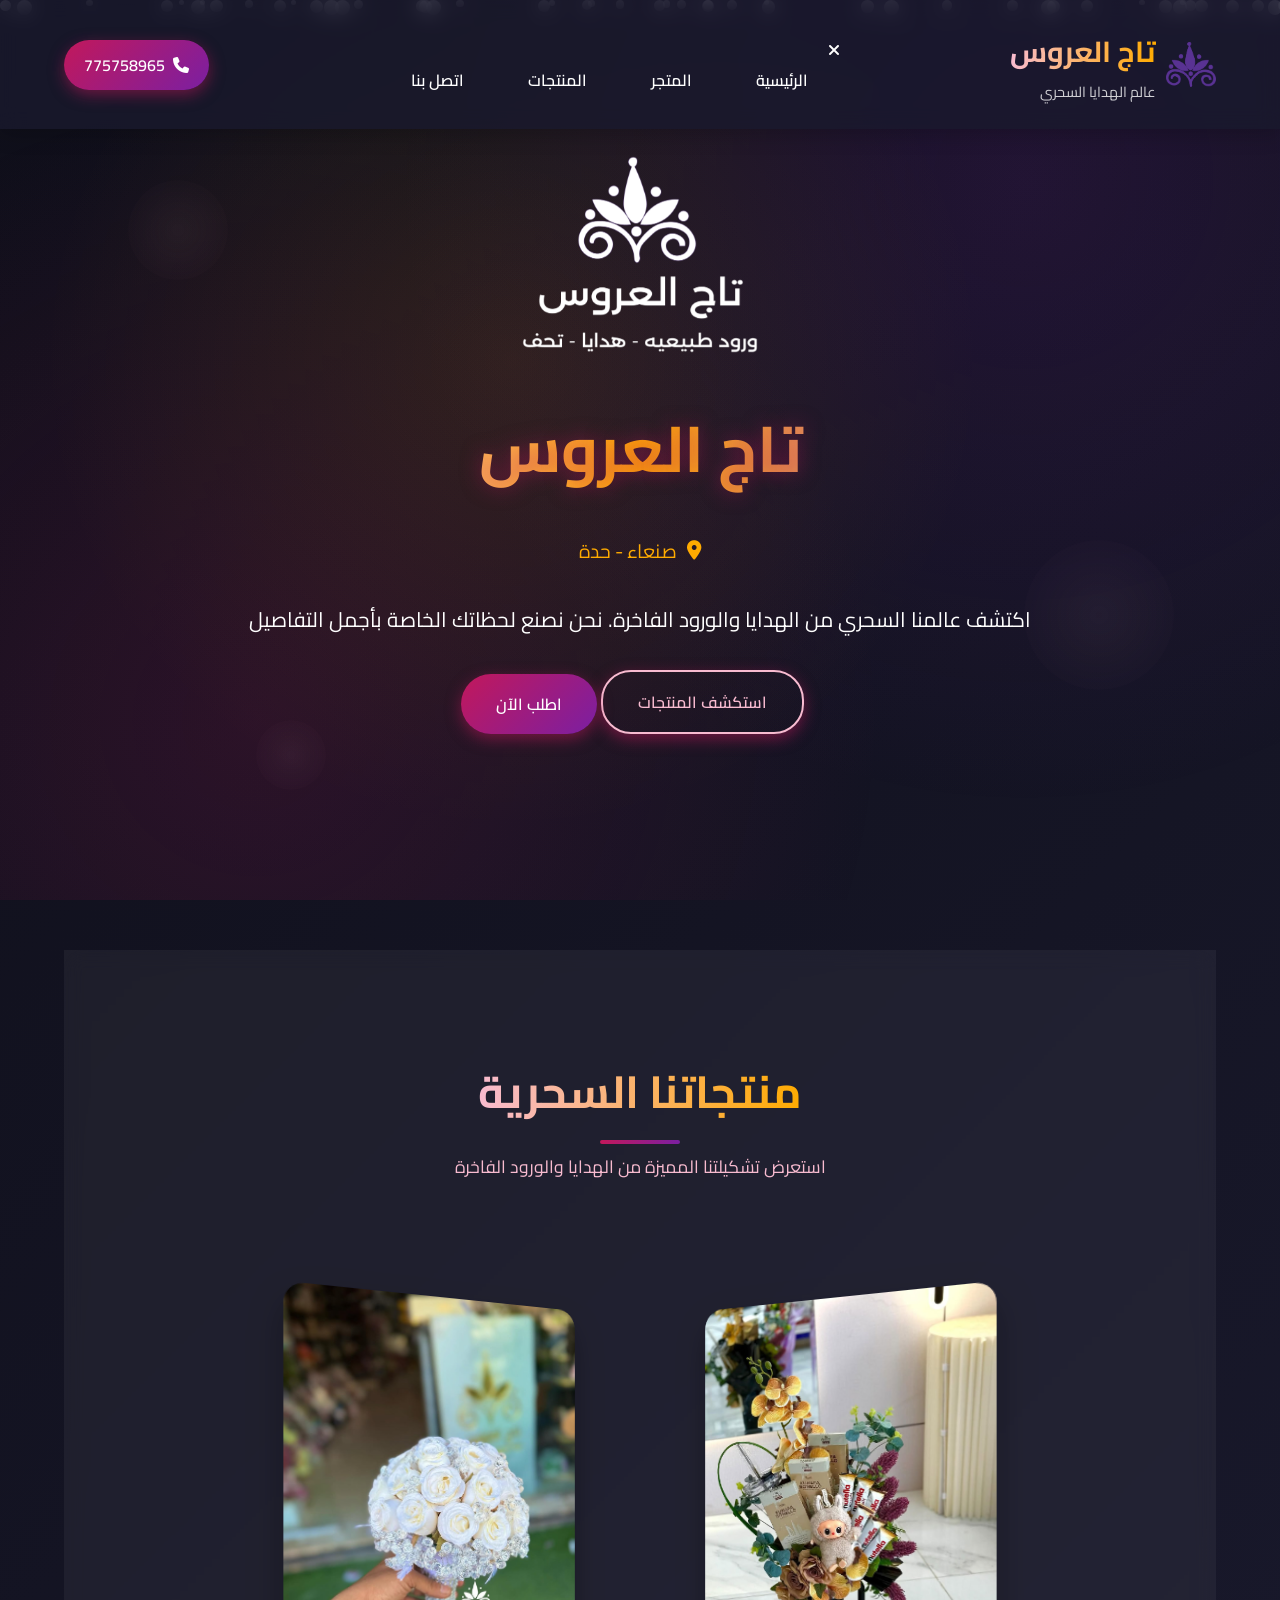
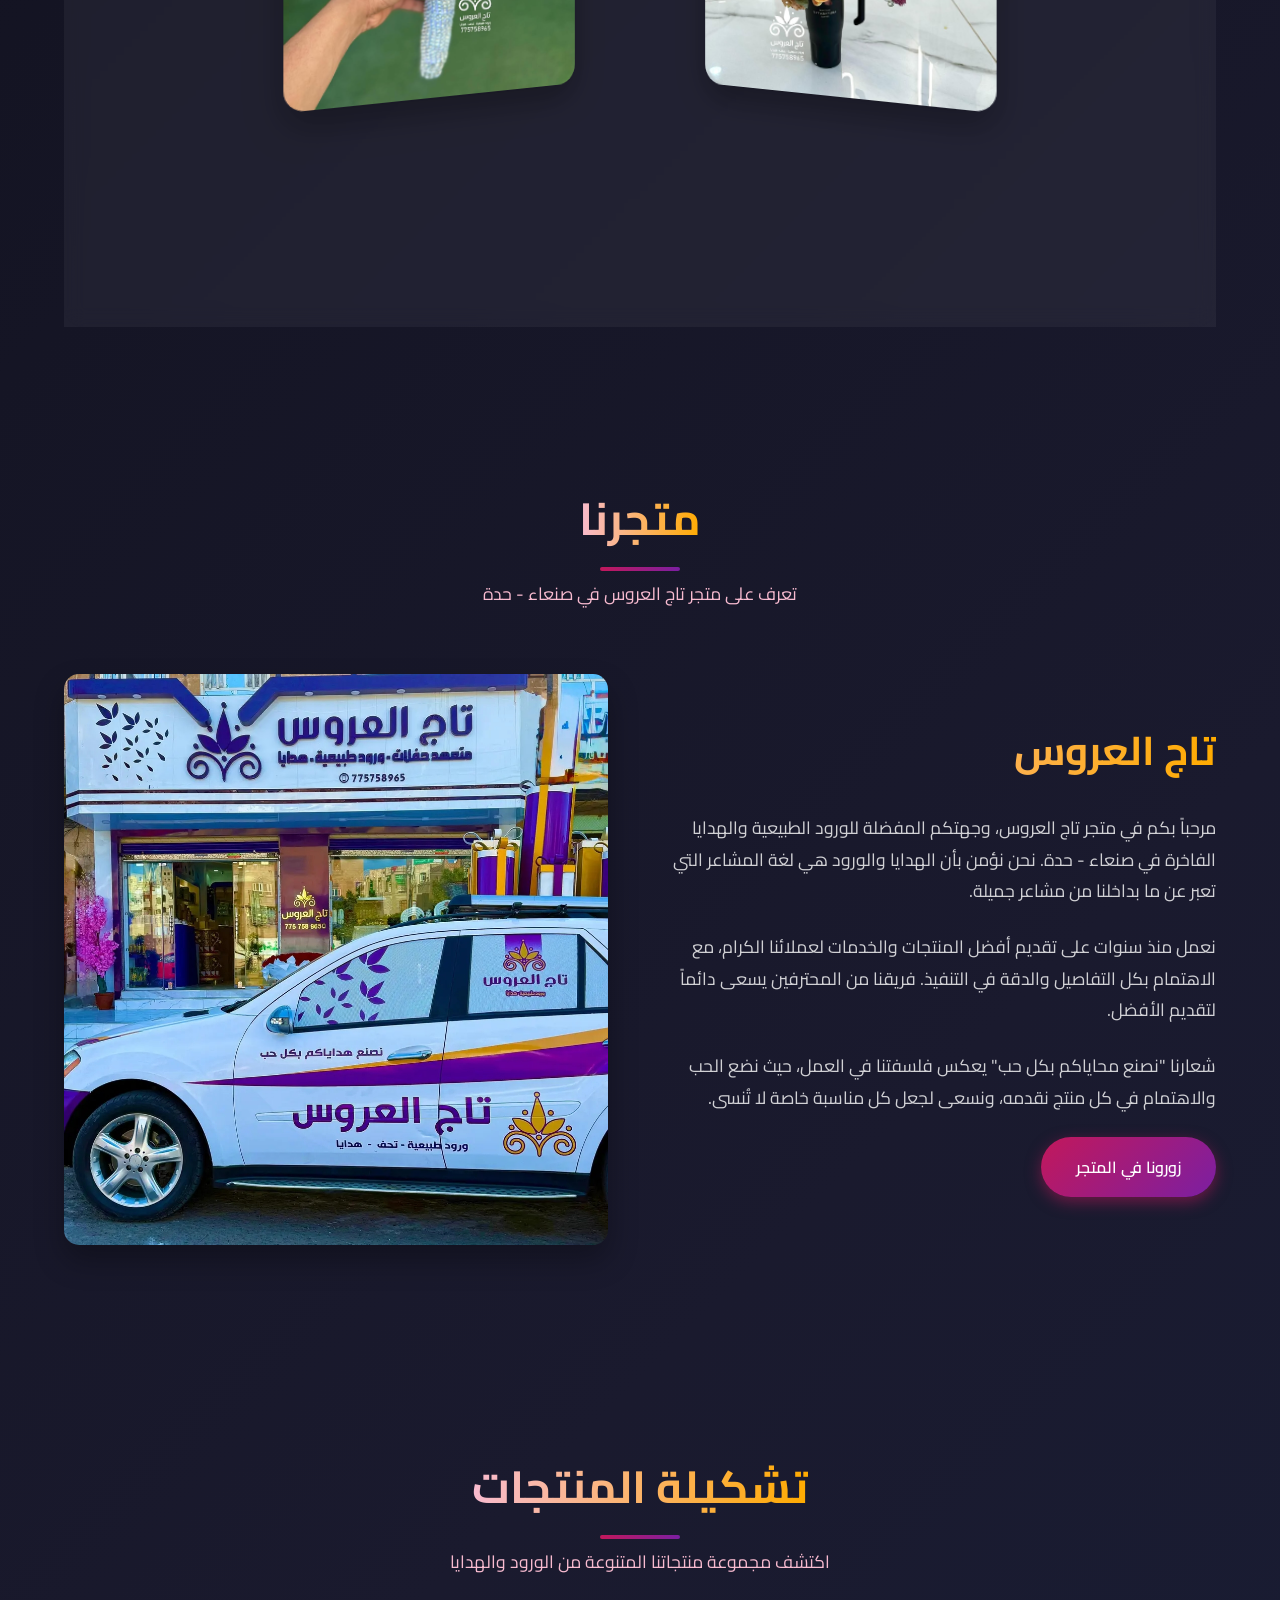
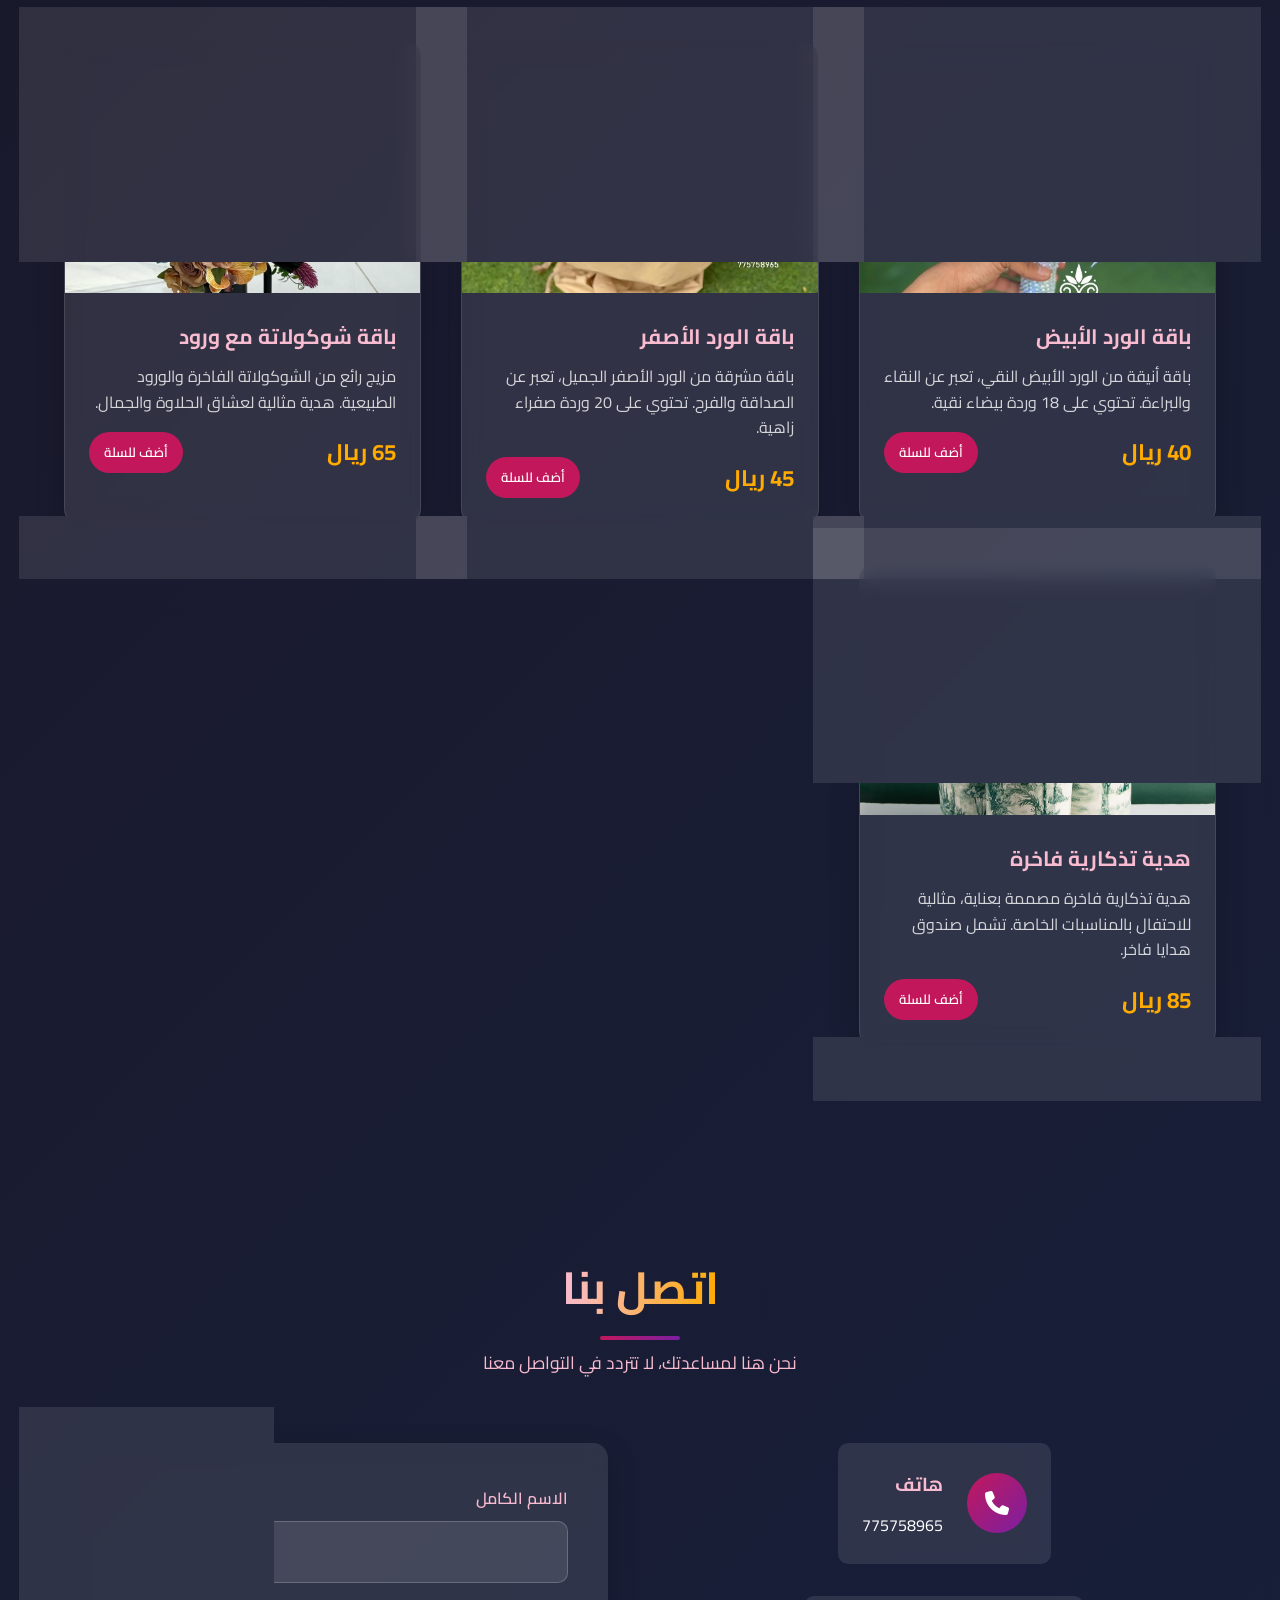
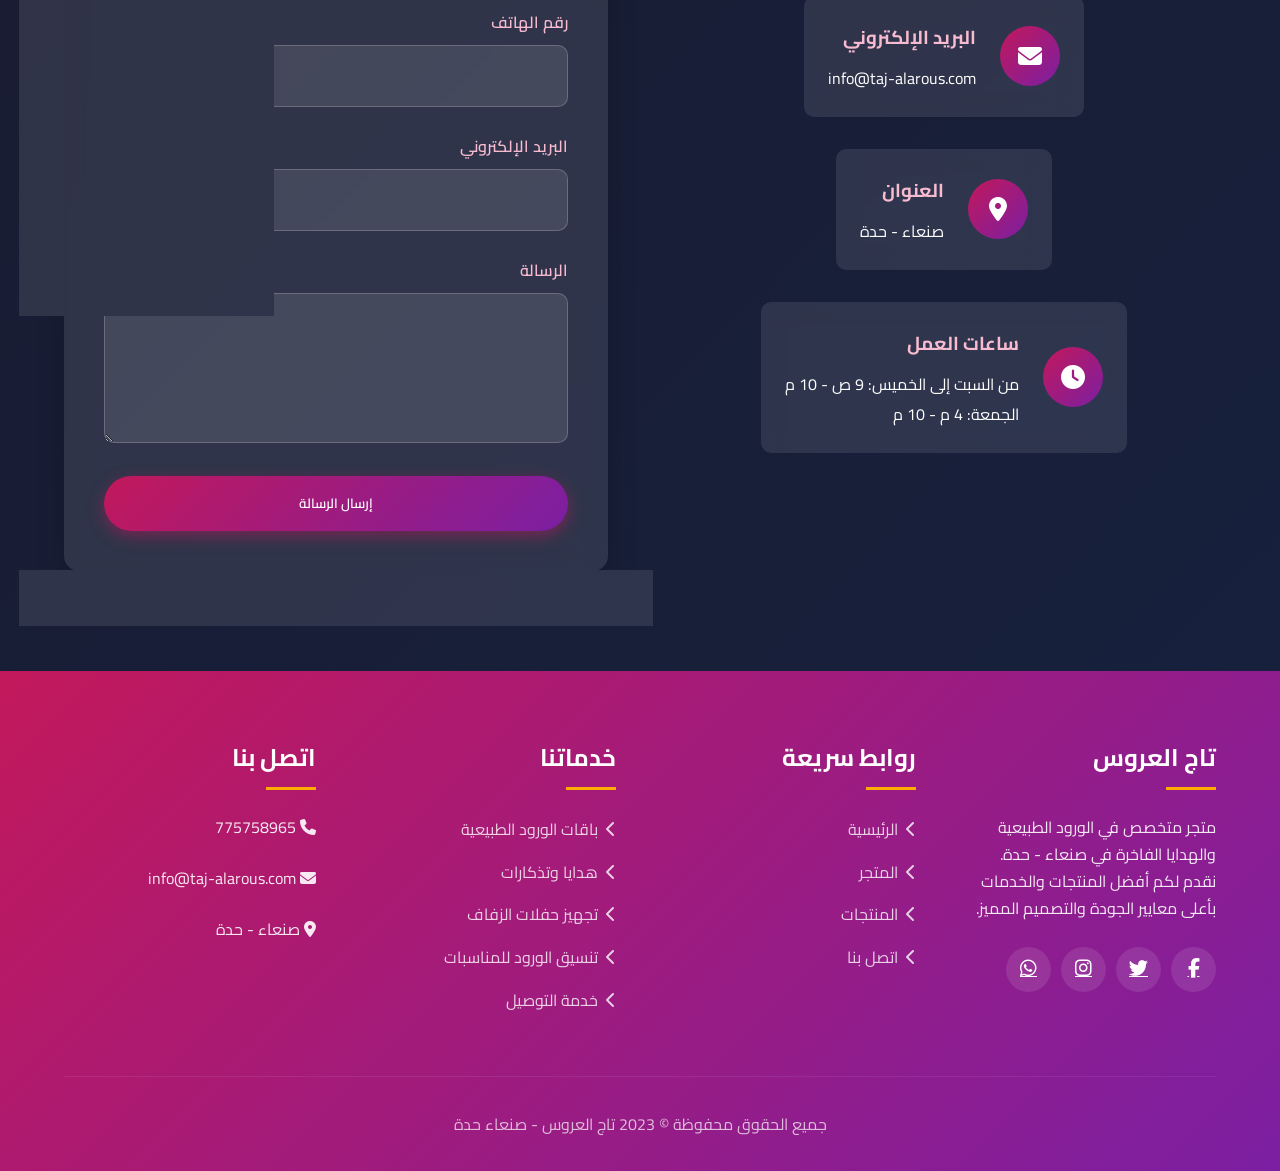
<file: index.html>
<!DOCTYPE html>
<html lang="ar" dir="rtl">
<head>
    <meta charset="UTF-8">
    <meta name="viewport" content="width=device-width, initial-scale=1.0">
    <title>تاج العروس - عالم الهدايا السحري في صنعاء</title>
    <link rel="stylesheet" href="https://cdnjs.cloudflare.com/ajax/libs/font-awesome/6.4.0/css/all.min.css">
    <link href="https://fonts.googleapis.com/css2?family=Cairo:wght@300;400;600;700;800;900&display=swap" rel="stylesheet">
    <style>
        :root {
            --primary: #c2185b;
            --primary-dark: #8c0d3a;
            --primary-light: #f8bbd0;
            --secondary: #ffab00;
            --secondary-dark: #c67c00;
            --accent: #7b1fa2;
            --accent-light: #ba68c8;
            --dark: #1a1a2e;
            --darker: #0f0f1a;
            --light: #ffffff;
            --magic-pink: #e91e63;
            --magic-purple: #9c27b0;
            --magic-blue: #2196f3;
            --magic-gold: #ffd700;
            --transition: all 0.5s cubic-bezier(0.25, 0.46, 0.45, 0.94);
        }

        * {
            margin: 0;
            padding: 0;
            box-sizing: border-box;
            font-family: 'Cairo', sans-serif;
        }

        html {
            scroll-behavior: smooth;
        }

        body {
            background: linear-gradient(135deg, var(--darker) 0%, var(--dark) 50%, #16213e 100%);
            color: var(--light);
            overflow-x: hidden;
            position: relative;
        }

        body::before {
            content: '';
            position: fixed;
            top: 0;
            left: 0;
            width: 100%;
            height: 100%;
            background: 
                radial-gradient(circle at 20% 80%, rgba(194, 24, 91, 0.15) 0%, transparent 50%),
                radial-gradient(circle at 80% 20%, rgba(123, 31, 162, 0.15) 0%, transparent 50%),
                radial-gradient(circle at 40% 40%, rgba(255, 171, 0, 0.1) 0%, transparent 50%);
            z-index: -1;
        }

        .floating-particles {
            position: fixed;
            top: 0;
            left: 0;
            width: 100%;
            height: 100%;
            z-index: -1;
            overflow: hidden;
        }

        .particle {
            position: absolute;
            background: rgba(255, 255, 255, 0.5);
            border-radius: 50%;
            animation: float 15s infinite linear;
        }

        @keyframes float {
            0% {
                transform: translateY(100vh) rotate(0deg);
                opacity: 0;
            }
            10% {
                opacity: 1;
            }
            90% {
                opacity: 1;
            }
            100% {
                transform: translateY(-100px) rotate(360deg);
                opacity: 0;
            }
        }

        /* Loading Screen */
        #loading-screen {
            position: fixed;
            top: 0;
            left: 0;
            width: 100%;
            height: 100%;
            background: linear-gradient(135deg, var(--dark), var(--accent));
            display: flex;
            justify-content: center;
            align-items: center;
            flex-direction: column;
            z-index: 9999;
            transition: opacity 0.8s ease, visibility 0.8s ease;
        }

        .loading-logo {
            width: 200px;
            height: 200px;
            margin-bottom: 2rem;
            animation: pulse 2s infinite;
        }

        .loading-logo img {
            width: 100%;
            height: 100%;
            object-fit: contain;
        }

        .loading-text {
            color: var(--light);
            font-size: 1.5rem;
            letter-spacing: 2px;
            text-shadow: 0 0 10px var(--primary);
        }

        .progress-bar {
            width: 300px;
            height: 6px;
            background: rgba(255, 255, 255, 0.2);
            border-radius: 4px;
            margin-top: 20px;
            overflow: hidden;
        }

        .progress {
            height: 100%;
            width: 0%;
            background: linear-gradient(to right, var(--primary), var(--accent));
            border-radius: 4px;
            transition: width 0.4s ease;
            box-shadow: 0 0 10px var(--primary);
        }

        /* Header */
        header {
            position: fixed;
            top: 0;
            left: 0;
            width: 100%;
            padding: 1.5rem 5%;
            display: flex;
            justify-content: space-between;
            align-items: center;
            z-index: 1000;
            transition: var(--transition);
            background: rgba(26, 26, 46, 0.8);
            backdrop-filter: blur(10px);
            box-shadow: 0 5px 20px rgba(0, 0, 0, 0.2);
        }

        header.scrolled {
            padding: 1rem 5%;
            background: rgba(26, 26, 46, 0.95);
        }

        .logo {
            display: flex;
            align-items: center;
        }

        .logo-img {
            width: 50px;
            height: 50px;
            margin-left: 10px;
        }

        .logo-img img {
            width: 100%;
            height: 100%;
            object-fit: contain;
        }

        .logo h1 {
            font-size: 1.8rem;
            font-weight: 700;
            background: linear-gradient(to right, var(--primary-light), var(--secondary));
            -webkit-background-clip: text;
            -webkit-text-fill-color: transparent;
        }

        .logo span {
            display: block;
            font-size: 0.9rem;
            color: var(--light);
            opacity: 0.8;
        }

        nav ul {
            display: flex;
            list-style: none;
        }

        nav ul li {
            margin: 0 1rem;
        }

        nav ul li a {
            color: var(--light);
            text-decoration: none;
            font-weight: 600;
            padding: 0.5rem 1rem;
            border-radius: 30px;
            transition: var(--transition);
            position: relative;
            overflow: hidden;
        }

        nav ul li a::before {
            content: '';
            position: absolute;
            top: 0;
            left: 0;
            width: 0;
            height: 100%;
            background: linear-gradient(135deg, var(--primary), var(--accent));
            z-index: -1;
            transition: var(--transition);
        }

        nav ul li a:hover::before {
            width: 100%;
        }

        nav ul li a:hover {
            color: var(--light);
            text-shadow: 0 0 5px var(--light);
        }

        .contact-info {
            display: flex;
            align-items: center;
        }

        .phone {
            background: linear-gradient(135deg, var(--primary), var(--accent));
            color: var(--light);
            padding: 10px 20px;
            border-radius: 30px;
            font-weight: 600;
            display: flex;
            align-items: center;
            box-shadow: 0 5px 15px rgba(194, 24, 91, 0.5);
            transition: var(--transition);
        }

        .phone:hover {
            transform: translateY(-3px);
            box-shadow: 0 8px 20px rgba(194, 24, 91, 0.7);
        }

        .phone i {
            margin-left: 8px;
        }

        .mobile-menu {
            display: none;
            font-size: 1.5rem;
            color: var(--primary-light);
            cursor: pointer;
        }

        /* Hero Section */
        .hero {
            height: 100vh;
            display: flex;
            align-items: center;
            justify-content: center;
            position: relative;
            overflow: hidden;
            padding: 0 5%;
        }

        .hero-bg {
            position: absolute;
            top: 0;
            left: 0;
            width: 100%;
            height: 100%;
            z-index: -1;
            opacity: 0.1;
        }

        .floating-element {
            position: absolute;
            border-radius: 50%;
            background: radial-gradient(circle, var(--primary-light), transparent);
            opacity: 0.5;
            animation: float 6s ease-in-out infinite;
        }

        .floating-element:nth-child(1) {
            width: 100px;
            height: 100px;
            top: 20%;
            left: 10%;
            animation-delay: 0s;
        }

        .floating-element:nth-child(2) {
            width: 150px;
            height: 150px;
            top: 60%;
            left: 80%;
            animation-delay: 2s;
        }

        .floating-element:nth-child(3) {
            width: 70px;
            height: 70px;
            top: 80%;
            left: 20%;
            animation-delay: 4s;
        }

        .hero-content {
            text-align: center;
            max-width: 800px;
            z-index: 1;
        }

        .hero-logo {
            width: 300px;
            height: 200px;
            margin: 0 auto 2rem;
            opacity: 0;
            transform: translateY(30px);
            animation: fadeInUp 1s forwards 0.5s;
        }

        .hero-logo img {
            width: 100%;
            height: 100%;
            object-fit: contain;
        }

        .hero h2 {
            font-size: 4rem;
            margin-bottom: 1.5rem;
            background: linear-gradient(to right, var(--primary-light), var(--secondary), var(--accent-light));
            -webkit-background-clip: text;
            -webkit-text-fill-color: transparent;
            text-shadow: 0 0 20px rgba(194, 24, 91, 0.5);
            opacity: 0;
            transform: translateY(30px);
            animation: fadeInUp 1s forwards 0.8s;
        }

        .hero p {
            font-size: 1.3rem;
            margin-bottom: 2rem;
            color: var(--light);
            line-height: 1.8;
            opacity: 0;
            transform: translateY(30px);
            animation: fadeInUp 1s forwards 1.1s;
        }

        .location {
            display: flex;
            align-items: center;
            justify-content: center;
            margin-bottom: 2rem;
            color: var(--secondary);
            font-size: 1.2rem;
            opacity: 0;
            transform: translateY(30px);
            animation: fadeInUp 1s forwards 1.4s;
        }

        .location i {
            margin-left: 10px;
        }

        .btn {
            display: inline-block;
            background: linear-gradient(135deg, var(--primary), var(--accent));
            color: var(--light);
            padding: 15px 35px;
            border-radius: 30px;
            text-decoration: none;
            font-weight: 600;
            transition: var(--transition);
            border: none;
            cursor: pointer;
            box-shadow: 0 5px 15px rgba(194, 24, 91, 0.5);
            position: relative;
            overflow: hidden;
            z-index: 1;
            opacity: 0;
            transform: translateY(30px);
            animation: fadeInUp 1s forwards 1.7s;
        }

        .btn::before {
            content: '';
            position: absolute;
            top: 0;
            left: 0;
            width: 0%;
            height: 100%;
            background: linear-gradient(135deg, var(--accent), var(--primary));
            transition: var(--transition);
            z-index: -1;
        }

        .btn:hover::before {
            width: 100%;
        }

        .btn:hover {
            transform: translateY(-5px);
            box-shadow: 0 10px 20px rgba(194, 24, 91, 0.7);
        }

        .btn-outline {
            background: transparent;
            border: 2px solid var(--primary-light);
            color: var(--primary-light);
            margin-right: 15px;
        }

        .btn-outline::before {
            background: var(--primary-light);
        }

        .btn-outline:hover {
            color: var(--dark);
        }

        /* 3D Product Showcase */
        .product-showcase {
            position: relative;
            overflow: hidden;
            padding: 100px 5%;
            background: rgba(255, 255, 255, 0.05);
            backdrop-filter: blur(10px);
            border-radius: 20px;
            margin: 50px 5%;
        }

        .section-title {
            text-align: center;
            margin-bottom: 4rem;
        }

        .section-title h2 {
            font-size: 2.8rem;
            background: linear-gradient(to right, var(--primary-light), var(--secondary));
            -webkit-background-clip: text;
            -webkit-text-fill-color: transparent;
            margin-bottom: 1rem;
            position: relative;
            display: inline-block;
        }

        .section-title h2::after {
            content: '';
            position: absolute;
            bottom: -10px;
            right: 50%;
            transform: translateX(50%);
            width: 80px;
            height: 4px;
            background: linear-gradient(to right, var(--primary), var(--accent));
            border-radius: 2px;
        }

        .section-title p {
            color: var(--primary-light);
            max-width: 600px;
            margin: 0 auto;
            font-size: 1.1rem;
        }

        .showcase-container {
            display: flex;
            justify-content: center;
            align-items: center;
            height: 500px;
            position: relative;
            transform-style: preserve-3d;
            perspective: 1000px;
        }

        .showcase-product {
            position: absolute;
            width: 300px;
            height: 400px;
            border-radius: 20px;
            overflow: hidden;
            box-shadow: 0 15px 35px rgba(0, 0, 0, 0.3);
            transition: var(--transition);
            transform-style: preserve-3d;
            cursor: pointer;
        }

        .showcase-product:nth-child(1) {
            transform: translateX(-200px) rotateY(30deg);
            z-index: 3;
        }

        .showcase-product:nth-child(2) {
            transform: translateX(0) rotateY(0deg);
            z-index: 4;
        }

        .showcase-product:nth-child(3) {
            transform: translateX(200px) rotateY(-30deg);
            z-index: 3;
        }

        .showcase-product:hover {
            transform: translateZ(50px) scale(1.05);
            box-shadow: 0 20px 40px rgba(194, 24, 91, 0.4);
        }

        .showcase-product img {
            width: 100%;
            height: 100%;
            object-fit: cover;
        }

        .product-info {
            position: absolute;
            bottom: 0;
            left: 0;
            width: 100%;
            background: linear-gradient(to top, rgba(0, 0, 0, 0.8), transparent);
            padding: 20px;
            color: var(--light);
            transform: translateY(100%);
            transition: var(--transition);
        }

        .showcase-product:hover .product-info {
            transform: translateY(0);
        }

        .product-info h3 {
            font-size: 1.5rem;
            margin-bottom: 10px;
        }

        .product-info p {
            font-size: 1rem;
            margin-bottom: 15px;
            opacity: 0.9;
        }

        .product-price {
            font-size: 1.3rem;
            font-weight: 700;
            color: var(--secondary);
        }

        .showcase-nav {
            display: flex;
            justify-content: center;
            margin-top: 30px;
        }

        .nav-btn {
            background: rgba(255, 255, 255, 0.1);
            color: var(--light);
            border: none;
            width: 50px;
            height: 50px;
            border-radius: 50%;
            margin: 0 10px;
            cursor: pointer;
            transition: var(--transition);
            display: flex;
            align-items: center;
            justify-content: center;
            font-size: 1.2rem;
        }

        .nav-btn:hover {
            background: var(--primary);
            transform: scale(1.1);
        }

        /* Store Section */
        .store {
            position: relative;
            overflow: hidden;
            padding: 100px 5%;
        }

        .store-content {
            display: grid;
            grid-template-columns: 1fr 1fr;
            gap: 4rem;
            align-items: center;
        }

        .store-text h2 {
            font-size: 2.5rem;
            background: linear-gradient(to right, var(--primary-light), var(--secondary));
            -webkit-background-clip: text;
            -webkit-text-fill-color: transparent;
            margin-bottom: 1.5rem;
        }

        .store-text p {
            margin-bottom: 1.5rem;
            color: var(--light);
            line-height: 1.8;
            font-size: 1.1rem;
            opacity: 0.8;
        }

        .store-image {
            border-radius: 15px;
            overflow: hidden;
            box-shadow: 0 15px 30px rgba(0, 0, 0, 0.3);
            position: relative;
            opacity: 0;
            transform: translateX(50px);
            transition: var(--transition);
        }

        .store-image.animate {
            opacity: 1;
            transform: translateX(0);
        }

        .store-image::before {
            content: '';
            position: absolute;
            top: 0;
            left: 0;
            width: 100%;
            height: 100%;
            background: linear-gradient(45deg, rgba(194, 24, 91, 0.2), rgba(123, 31, 162, 0.2));
            z-index: 1;
            opacity: 0;
            transition: var(--transition);
        }

        .store-image:hover::before {
            opacity: 1;
        }

        .store-image img {
            width: 100%;
            height: auto;
            display: block;
            transition: var(--transition);
        }

        .store-image:hover img {
            transform: scale(1.05);
        }

        /* Products Grid */
        .products {
            position: relative;
            overflow: hidden;
            padding: 100px 5%;
        }

        .products-grid {
            display: grid;
            grid-template-columns: repeat(auto-fit, minmax(280px, 1fr));
            gap: 2.5rem;
        }

        .product-card {
            background: rgba(255, 255, 255, 0.1);
            border-radius: 15px;
            overflow: hidden;
            box-shadow: 0 10px 30px rgba(0, 0, 0, 0.2);
            transition: var(--transition);
            opacity: 0;
            transform: translateY(30px);
            backdrop-filter: blur(10px);
            border: 1px solid rgba(255, 255, 255, 0.1);
        }

        .product-card.animate {
            opacity: 1;
            transform: translateY(0);
        }

        .product-card:hover {
            transform: translateY(-10px);
            box-shadow: 0 15px 35px rgba(194, 24, 91, 0.3);
            border: 1px solid rgba(194, 24, 91, 0.3);
        }

        .product-img {
            height: 250px;
            background-size: cover;
            background-position: center;
            position: relative;
            overflow: hidden;
        }

        .product-img::before {
            content: '';
            position: absolute;
            top: 0;
            left: 0;
            width: 100%;
            height: 100%;
            background: linear-gradient(to bottom, transparent, rgba(0, 0, 0, 0.1));
            opacity: 0;
            transition: var(--transition);
        }

        .product-card:hover .product-img::before {
            opacity: 1;
        }

        .product-badge {
            position: absolute;
            top: 15px;
            right: 15px;
            background: var(--secondary);
            color: var(--dark);
            padding: 5px 15px;
            border-radius: 30px;
            font-size: 0.9rem;
            font-weight: 600;
        }

        .product-content {
            padding: 1.5rem;
        }

        .product-content h3 {
            color: var(--primary-light);
            margin-bottom: 0.5rem;
            font-size: 1.3rem;
        }

        .product-content p {
            color: var(--light);
            margin-bottom: 1rem;
            line-height: 1.6;
            opacity: 0.8;
        }

        .price {
            font-weight: 700;
            color: var(--secondary);
            font-size: 1.4rem;
            display: flex;
            align-items: center;
            justify-content: space-between;
        }

        .add-to-cart {
            background: var(--primary);
            color: var(--light);
            border: none;
            padding: 8px 15px;
            border-radius: 30px;
            cursor: pointer;
            transition: var(--transition);
            font-weight: 600;
        }

        .add-to-cart:hover {
            background: var(--primary-dark);
            transform: scale(1.05);
        }

        /* Contact Section */
        .contact {
            position: relative;
            padding: 100px 5%;
        }

        .contact-content {
            display: grid;
            grid-template-columns: 1fr 1fr;
            gap: 4rem;
        }

        .contact-info {
            display: flex;
            flex-direction: column;
        }

        .contact-item {
            display: flex;
            align-items: center;
            margin-bottom: 2rem;
            padding: 1.5rem;
            background: rgba(255, 255, 255, 0.1);
            border-radius: 10px;
            transition: var(--transition);
            opacity: 0;
            transform: translateX(-30px);
            backdrop-filter: blur(10px);
        }

        .contact-item.animate {
            opacity: 1;
            transform: translateX(0);
        }

        .contact-item:hover {
            transform: translateX(10px);
            box-shadow: 0 5px 15px rgba(0, 0, 0, 0.2);
        }

        .contact-item i {
            background: linear-gradient(135deg, var(--primary), var(--accent));
            color: white;
            width: 60px;
            height: 60px;
            border-radius: 50%;
            display: flex;
            align-items: center;
            justify-content: center;
            margin-left: 1.5rem;
            font-size: 1.5rem;
            flex-shrink: 0;
        }

        .contact-text h3 {
            color: var(--primary-light);
            margin-bottom: 0.5rem;
        }

        .contact-form {
            background: rgba(255, 255, 255, 0.1);
            padding: 2.5rem;
            border-radius: 15px;
            box-shadow: 0 10px 30px rgba(0, 0, 0, 0.2);
            opacity: 0;
            transform: translateX(30px);
            transition: var(--transition);
            backdrop-filter: blur(10px);
        }

        .contact-form.animate {
            opacity: 1;
            transform: translateX(0);
        }

        .form-group {
            margin-bottom: 1.5rem;
        }

        .form-group label {
            display: block;
            margin-bottom: 0.5rem;
            font-weight: 600;
            color: var(--primary-light);
        }

        .form-control {
            width: 100%;
            padding: 15px;
            border: 1px solid rgba(255, 255, 255, 0.2);
            border-radius: 10px;
            font-size: 1rem;
            transition: var(--transition);
            background: rgba(255, 255, 255, 0.1);
            color: var(--light);
        }

        .form-control:focus {
            border-color: var(--primary);
            outline: none;
            box-shadow: 0 0 0 3px rgba(194, 24, 91, 0.2);
        }

        textarea.form-control {
            min-height: 150px;
            resize: vertical;
        }

        /* Footer */
        footer {
            background: linear-gradient(135deg, var(--primary), var(--accent));
            color: var(--light);
            padding: 4rem 5% 2rem;
        }

        .footer-content {
            display: grid;
            grid-template-columns: repeat(auto-fit, minmax(250px, 1fr));
            gap: 3rem;
            margin-bottom: 3rem;
        }

        .footer-column h3 {
            font-size: 1.5rem;
            margin-bottom: 1.5rem;
            position: relative;
            padding-bottom: 10px;
        }

        .footer-column h3::after {
            content: '';
            position: absolute;
            bottom: 0;
            right: 0;
            width: 50px;
            height: 3px;
            background-color: var(--secondary);
        }

        .footer-column p {
            margin-bottom: 1.5rem;
            opacity: 0.9;
            line-height: 1.7;
        }

        .footer-links {
            list-style: none;
        }

        .footer-links li {
            margin-bottom: 0.8rem;
        }

        .footer-links a {
            color: var(--light);
            text-decoration: none;
            opacity: 0.8;
            transition: var(--transition);
            display: flex;
            align-items: center;
        }

        .footer-links a i {
            margin-left: 8px;
        }

        .footer-links a:hover {
            opacity: 1;
            padding-right: 5px;
        }

        .social-links {
            display: flex;
            margin-top: 1.5rem;
        }

        .social-links a {
            display: flex;
            align-items: center;
            justify-content: center;
            width: 45px;
            height: 45px;
            background-color: rgba(255, 255, 255, 0.1);
            border-radius: 50%;
            margin-left: 10px;
            color: var(--light);
            transition: var(--transition);
            font-size: 1.2rem;
        }

        .social-links a:hover {
            background-color: var(--secondary);
            transform: translateY(-5px);
        }

        .copyright {
            text-align: center;
            padding-top: 2rem;
            border-top: 1px solid rgba(255, 255, 255, 0.1);
            opacity: 0.7;
        }

        /* Animations */
        @keyframes fadeInUp {
            from {
                opacity: 0;
                transform: translateY(30px);
            }
            to {
                opacity: 1;
                transform: translateY(0);
            }
        }

        @keyframes pulse {
            0% {
                transform: scale(1);
            }
            50% {
                transform: scale(1.05);
            }
            100% {
                transform: scale(1);
            }
        }

        /* Responsive */
        @media (max-width: 1200px) {
            .hero h2 {
                font-size: 3.5rem;
            }
        }

        @media (max-width: 992px) {
            .store-content, .contact-content {
                grid-template-columns: 1fr;
            }
            
            .hero h2 {
                font-size: 3rem;
            }
            
            .hero-logo {
                width: 250px;
                height: 150px;
            }
            
            .mobile-menu {
                display: block;
            }
            
            nav {
                position: fixed;
                top: 0;
                right: -100%;
                width: 280px;
                height: 100vh;
                background: rgba(26, 26, 46, 0.95);
                backdrop-filter: blur(10px);
                box-shadow: -5px 0 15px rgba(0, 0, 0, 0.2);
                transition: var(--transition);
                z-index: 1001;
                padding: 80px 30px 30px;
            }
            
            nav.active {
                right: 0;
            }
            
            nav ul {
                flex-direction: column;
            }
            
            nav ul li {
                margin: 1rem 0;
            }
            
            .close-menu {
                position: absolute;
                top: 20px;
                left: 20px;
                font-size: 1.5rem;
                color: var(--primary-light);
                cursor: pointer;
            }
            
            .showcase-product:nth-child(1),
            .showcase-product:nth-child(3) {
                display: none;
            }
            
            .showcase-product:nth-child(2) {
                transform: translateX(0) rotateY(0deg);
            }
        }

        @media (max-width: 768px) {
            .hero h2 {
                font-size: 2.5rem;
            }
            
            .section-title h2 {
                font-size: 2.2rem;
            }
            
            .btn-outline {
                margin-right: 0;
                margin-bottom: 1rem;
                display: block;
                width: 100%;
            }
            
            .btn {
                display: block;
                width: 100%;
            }
        }

        @media (max-width: 576px) {
            .hero h2 {
                font-size: 2rem;
            }
            
            section {
                padding: 80px 5%;
            }
            
            .product-img {
                height: 180px;
            }
            
            .hero-logo {
                width: 200px;
                height: 120px;
            }
        }
    </style>
</head>
<body>
    <!-- Floating Particles -->
    <div class="floating-particles" id="particles-container"></div>

    <!-- Loading Screen -->
    <div id="loading-screen">
        <div class="loading-logo">
            <img src="images/a1.png" alt="تاج العروس">
        </div>
        <div class="loading-text">تاج العروس</div>
        <div class="progress-bar">
            <div class="progress" id="progress"></div>
        </div>
    </div>

    <!-- Header -->
    <header id="header">
        <div class="logo">
            <div class="logo-img">
                <img src="images/a1.png" alt="تاج العروس">
            </div>
            <div>
                <h1>تاج العروس</h1>
                <span>عالم الهدايا السحري</span>
            </div>
        </div>
        
        <div class="mobile-menu" id="mobile-menu">
            <i class="fas fa-bars"></i>
        </div>
        
        <nav id="nav">
            <div class="close-menu" id="close-menu">
                <i class="fas fa-times"></i>
            </div>
            <ul>
                <li><a href="#home">الرئيسية</a></li>
                <li><a href="#store">المتجر</a></li>
                <li><a href="#products">المنتجات</a></li>
                <li><a href="#contact">اتصل بنا</a></li>
            </ul>
        </nav>
        
        <div class="contact-info">
            <div class="phone">
                <i class="fas fa-phone"></i>
                <span>775758965</span>
            </div>
        </div>
    </header>

    <!-- Hero Section -->
    <section class="hero" id="home">
        <div class="hero-bg">
            <div class="floating-element"></div>
            <div class="floating-element"></div>
            <div class="floating-element"></div>
        </div>
        
        <div class="hero-content">
            <div class="hero-logo">
                <img src="images/a2.png" alt="تاج العروس">
            </div>
            <h2>تاج العروس</h2>
            <div class="location">
                <i class="fas fa-map-marker-alt"></i>
                <span>صنعاء - حدة</span>
            </div>
            <p>اكتشف عالمنا السحري من الهدايا والورود الفاخرة. نحن نصنع لحظاتك الخاصة بأجمل التفاصيل</p>
            <a href="#products" class="btn btn-outline">استكشف المنتجات</a>
            <a href="#contact" class="btn">اطلب الآن</a>
        </div>
    </section>

    <!-- 3D Product Showcase -->
    <section class="product-showcase" id="products">
        <div class="section-title">
            <h2>منتجاتنا السحرية</h2>
            <p>استعرض تشكيلتنا المميزة من الهدايا والورود الفاخرة</p>
        </div>
        
        <div class="showcase-container">
            <div class="showcase-product">
                <img src="images/a4.jpg" alt="باقة ورد أبيض">
                <div class="product-info">
                    <h3>باقة الورد الأبيض</h3>
                    <p>باقة أنيقة من الورد الأبيض النقي تعبر عن النقاء والبراءة. تحتوي على 18 وردة بيضاء نقية.</p>
                    <div class="product-price">40 ريال</div>
                </div>
            </div>
            <div class="showcase-product">
                <img src="images/a5.jpg" alt="باقة ورد أصفر">
                <div class="product-info">
                    <h3>باقة الورد الأصفر</h3>
                    <p>باقة مشرقة من الورد الأصفر الجميل تعبر عن الصداقة والفرح. تحتوي على 20 وردة صفراء زاهية.</p>
                    <div class="product-price">45 ريال</div>
                </div>
            </div>
            <div class="showcase-product">
                <img src="images/a6.jpg" alt="باقة شوكولاتة مع ورود">
                <div class="product-info">
                    <h3>باقة شوكولاتة مع ورود</h3>
                    <p>مزيج رائع من الشوكولاتة الفاخرة والورود الطبيعية. هدية مثالية لعشاق الحلاوة والجمال.</p>
                    <div class="product-price">65 ريال</div>
                </div>
            </div>
        </div>
        
        <div class="showcase-nav">
            <button class="nav-btn prev-btn"><i class="fas fa-chevron-right"></i></button>
            <button class="nav-btn next-btn"><i class="fas fa-chevron-left"></i></button>
        </div>
    </section>

    <!-- Store Section -->
    <section class="store" id="store">
        <div class="container">
            <div class="section-title">
                <h2>متجرنا</h2>
                <p>تعرف على متجر تاج العروس في صنعاء - حدة</p>
            </div>
            <div class="store-content">
                <div class="store-text">
                    <h2>تاج العروس</h2>
                    <p>مرحباً بكم في متجر تاج العروس، وجهتكم المفضلة للورود الطبيعية والهدايا الفاخرة في صنعاء - حدة. نحن نؤمن بأن الهدايا والورود هي لغة المشاعر التي تعبر عن ما بداخلنا من مشاعر جميلة.</p>
                    <p>نعمل منذ سنوات على تقديم أفضل المنتجات والخدمات لعملائنا الكرام، مع الاهتمام بكل التفاصيل والدقة في التنفيذ. فريقنا من المحترفين يسعى دائماً لتقديم الأفضل.</p>
                    <p>شعارنا "نصنع محاياكم بكل حب" يعكس فلسفتنا في العمل، حيث نضع الحب والاهتمام في كل منتج نقدمه، ونسعى لجعل كل مناسبة خاصة لا تُنسى.</p>
                    <a href="#contact" class="btn">زورونا في المتجر</a>
                </div>
                <div class="store-image">
                    <img src="images/a3.jpg" alt="متجر تاج العروس">
                </div>
            </div>
        </div>
    </section>

    <!-- Products Grid -->
    <section class="products">
        <div class="container">
            <div class="section-title">
                <h2>تشكيلة المنتجات</h2>
                <p>اكتشف مجموعة منتجاتنا المتنوعة من الورود والهدايا</p>
            </div>
            <div class="products-grid">
                <div class="product-card">
                    <div class="product-img" style="background-image: url('images/a4.jpg');">
                        <div class="product-badge">الأكثر مبيعاً</div>
                    </div>
                    <div class="product-content">
                        <h3>باقة الورد الأبيض</h3>
                        <p>باقة أنيقة من الورد الأبيض النقي، تعبر عن النقاء والبراءة. تحتوي على 18 وردة بيضاء نقية.</p>
                        <div class="price">
                            <span>40 ريال</span>
                            <button class="add-to-cart">أضف للسلة</button>
                        </div>
                    </div>
                </div>
                <div class="product-card">
                    <div class="product-img" style="background-image: url('images/a5.jpg');">
                        <div class="product-badge">جديد</div>
                    </div>
                    <div class="product-content">
                        <h3>باقة الورد الأصفر</h3>
                        <p>باقة مشرقة من الورد الأصفر الجميل، تعبر عن الصداقة والفرح. تحتوي على 20 وردة صفراء زاهية.</p>
                        <div class="price">
                            <span>45 ريال</span>
                            <button class="add-to-cart">أضف للسلة</button>
                        </div>
                    </div>
                </div>
                <div class="product-card">
                    <div class="product-img" style="background-image: url('images/a6.jpg');">
                        <div class="product-badge">مميز</div>
                    </div>
                    <div class="product-content">
                        <h3>باقة شوكولاتة مع ورود</h3>
                        <p>مزيج رائع من الشوكولاتة الفاخرة والورود الطبيعية. هدية مثالية لعشاق الحلاوة والجمال.</p>
                        <div class="price">
                            <span>65 ريال</span>
                            <button class="add-to-cart">أضف للسلة</button>
                        </div>
                    </div>
                </div>
                <div class="product-card">
                    <div class="product-img" style="background-image: url('images/a7.jpg');">
                        <div class="product-badge">حصري</div>
                    </div>
                    <div class="product-content">
                        <h3>هدية تذكارية فاخرة</h3>
                        <p>هدية تذكارية فاخرة مصممة بعناية، مثالية للاحتفال بالمناسبات الخاصة. تشمل صندوق هدايا فاخر.</p>
                        <div class="price">
                            <span>85 ريال</span>
                            <button class="add-to-cart">أضف للسلة</button>
                        </div>
                    </div>
                </div>
            </div>
        </div>
    </section>

    <!-- Contact Section -->
    <section class="contact" id="contact">
        <div class="container">
            <div class="section-title">
                <h2>اتصل بنا</h2>
                <p>نحن هنا لمساعدتك، لا تتردد في التواصل معنا</p>
            </div>
            <div class="contact-content">
                <div class="contact-info">
                    <div class="contact-item">
                        <i class="fas fa-phone"></i>
                        <div class="contact-text">
                            <h3>هاتف</h3>
                            <p>775758965</p>
                        </div>
                    </div>
                    <div class="contact-item">
                        <i class="fas fa-envelope"></i>
                        <div class="contact-text">
                            <h3>البريد الإلكتروني</h3>
                            <p>info@taj-alarous.com</p>
                        </div>
                    </div>
                    <div class="contact-item">
                        <i class="fas fa-map-marker-alt"></i>
                        <div class="contact-text">
                            <h3>العنوان</h3>
                            <p>صنعاء - حدة</p>
                        </div>
                    </div>
                    <div class="contact-item">
                        <i class="fas fa-clock"></i>
                        <div class="contact-text">
                            <h3>ساعات العمل</h3>
                            <p>من السبت إلى الخميس: 9 ص - 10 م</p>
                            <p>الجمعة: 4 م - 10 م</p>
                        </div>
                    </div>
                </div>
                <div class="contact-form">
                    <form id="contactForm">
                        <div class="form-group">
                            <label for="name">الاسم الكامل</label>
                            <input type="text" id="name" class="form-control" required>
                        </div>
                        <div class="form-group">
                            <label for="phone">رقم الهاتف</label>
                            <input type="tel" id="phone" class="form-control" required>
                        </div>
                        <div class="form-group">
                            <label for="email">البريد الإلكتروني</label>
                            <input type="email" id="email" class="form-control" required>
                        </div>
                        <div class="form-group">
                            <label for="message">الرسالة</label>
                            <textarea id="message" class="form-control" required></textarea>
                        </div>
                        <button type="submit" class="btn" style="width: 100%;">إرسال الرسالة</button>
                    </form>
                </div>
            </div>
        </div>
    </section>

    <!-- Footer -->
    <footer>
        <div class="container">
            <div class="footer-content">
                <div class="footer-column">
                    <h3>تاج العروس</h3>
                    <p>متجر متخصص في الورود الطبيعية والهدايا الفاخرة في صنعاء - حدة. نقدم لكم أفضل المنتجات والخدمات بأعلى معايير الجودة والتصميم المميز.</p>
                    <div class="social-links">
                        <a href="#"><i class="fab fa-facebook-f"></i></a>
                        <a href="#"><i class="fab fa-twitter"></i></a>
                        <a href="#"><i class="fab fa-instagram"></i></a>
                        <a href="#"><i class="fab fa-whatsapp"></i></a>
                    </div>
                </div>
                <div class="footer-column">
                    <h3>روابط سريعة</h3>
                    <ul class="footer-links">
                        <li><a href="#home"><i class="fas fa-chevron-left"></i> الرئيسية</a></li>
                        <li><a href="#store"><i class="fas fa-chevron-left"></i> المتجر</a></li>
                        <li><a href="#products"><i class="fas fa-chevron-left"></i> المنتجات</a></li>
                        <li><a href="#contact"><i class="fas fa-chevron-left"></i> اتصل بنا</a></li>
                    </ul>
                </div>
                <div class="footer-column">
                    <h3>خدماتنا</h3>
                    <ul class="footer-links">
                        <li><a href="#"><i class="fas fa-chevron-left"></i> باقات الورود الطبيعية</a></li>
                        <li><a href="#"><i class="fas fa-chevron-left"></i> هدايا وتذكارات</a></li>
                        <li><a href="#"><i class="fas fa-chevron-left"></i> تجهيز حفلات الزفاف</a></li>
                        <li><a href="#"><i class="fas fa-chevron-left"></i> تنسيق الورود للمناسبات</a></li>
                        <li><a href="#"><i class="fas fa-chevron-left"></i> خدمة التوصيل</a></li>
                    </ul>
                </div>
                <div class="footer-column">
                    <h3>اتصل بنا</h3>
                    <p><i class="fas fa-phone"></i> 775758965</p>
                    <p><i class="fas fa-envelope"></i> info@taj-alarous.com</p>
                    <p><i class="fas fa-map-marker-alt"></i> صنعاء - حدة</p>
                </div>
            </div>
            <div class="copyright">
                <p>جميع الحقوق محفوظة &copy; 2023 تاج العروس - صنعاء حدة</p>
            </div>
        </div>
    </footer>

    <script>
        // Loading Screen Animation
        document.addEventListener('DOMContentLoaded', function() {
            const progress = document.getElementById('progress');
            const loadingScreen = document.getElementById('loading-screen');
            
            let width = 0;
            const interval = setInterval(() => {
                if (width >= 100) {
                    clearInterval(interval);
                    setTimeout(() => {
                        loadingScreen.style.opacity = '0';
                        loadingScreen.style.visibility = 'hidden';
                    }, 500);
                } else {
                    width += 5;
                    progress.style.width = width + '%';
                }
            }, 50);
            
            // Create floating particles
            const particlesContainer = document.getElementById('particles-container');
            for (let i = 0; i < 50; i++) {
                const particle = document.createElement('div');
                particle.classList.add('particle');
                
                const size = Math.random() * 10 + 5;
                particle.style.width = `${size}px`;
                particle.style.height = `${size}px`;
                
                particle.style.left = `${Math.random() * 100}%`;
                particle.style.animationDelay = `${Math.random() * 15}s`;
                
                particlesContainer.appendChild(particle);
            }
            
            // Header scroll effect
            window.addEventListener('scroll', function() {
                const header = document.getElementById('header');
                if (window.scrollY > 100) {
                    header.classList.add('scrolled');
                } else {
                    header.classList.remove('scrolled');
                }
            });
            
            // Mobile menu toggle
            const mobileMenu = document.getElementById('mobile-menu');
            const nav = document.getElementById('nav');
            const closeMenu = document.getElementById('close-menu');
            
            mobileMenu.addEventListener('click', function() {
                nav.classList.add('active');
            });
            
            closeMenu.addEventListener('click', function() {
                nav.classList.remove('active');
            });
            
            // 3D Product Showcase Navigation
            const prevBtn = document.querySelector('.prev-btn');
            const nextBtn = document.querySelector('.next-btn');
            const showcaseProducts = document.querySelectorAll('.showcase-product');
            let currentIndex = 1;
            
            function updateShowcase() {
                showcaseProducts.forEach((product, index) => {
                    if (index === currentIndex) {
                        product.style.transform = 'translateX(0) rotateY(0deg)';
                        product.style.zIndex = '4';
                    } else if (index === (currentIndex - 1 + showcaseProducts.length) % showcaseProducts.length) {
                        product.style.transform = 'translateX(-200px) rotateY(30deg)';
                        product.style.zIndex = '3';
                    } else if (index === (currentIndex + 1) % showcaseProducts.length) {
                        product.style.transform = 'translateX(200px) rotateY(-30deg)';
                        product.style.zIndex = '3';
                    } else {
                        product.style.display = 'none';
                    }
                });
            }
            
            prevBtn.addEventListener('click', function() {
                currentIndex = (currentIndex - 1 + showcaseProducts.length) % showcaseProducts.length;
                updateShowcase();
            });
            
            nextBtn.addEventListener('click', function() {
                currentIndex = (currentIndex + 1) % showcaseProducts.length;
                updateShowcase();
            });
            
            // Animate elements on scroll
            const animateOnScroll = function() {
                const elements = document.querySelectorAll('.store-image, .product-card, .contact-item, .contact-form');
                
                elements.forEach(element => {
                    const elementPosition = element.getBoundingClientRect().top;
                    const screenPosition = window.innerHeight / 1.2;
                    
                    if (elementPosition < screenPosition) {
                        element.classList.add('animate');
                    }
                });
            };
            
            window.addEventListener('scroll', animateOnScroll);
            animateOnScroll(); // Trigger on load for elements already in view
            
            // Form submission
            const contactForm = document.getElementById('contactForm');
            contactForm.addEventListener('submit', function(e) {
                e.preventDefault();
                alert('شكراً لتواصلكم معنا! سنرد عليكم في أقرب وقت ممكن.');
                contactForm.reset();
            });
            
            // Add to cart buttons
            const addToCartButtons = document.querySelectorAll('.add-to-cart');
            addToCartButtons.forEach(button => {
                button.addEventListener('click', function() {
                    const product = this.closest('.product-card').querySelector('h3').textContent;
                    alert(`تم إضافة ${product} إلى سلة التسوق`);
                });
            });
        });
    </script>
</body>
</html>
</file>
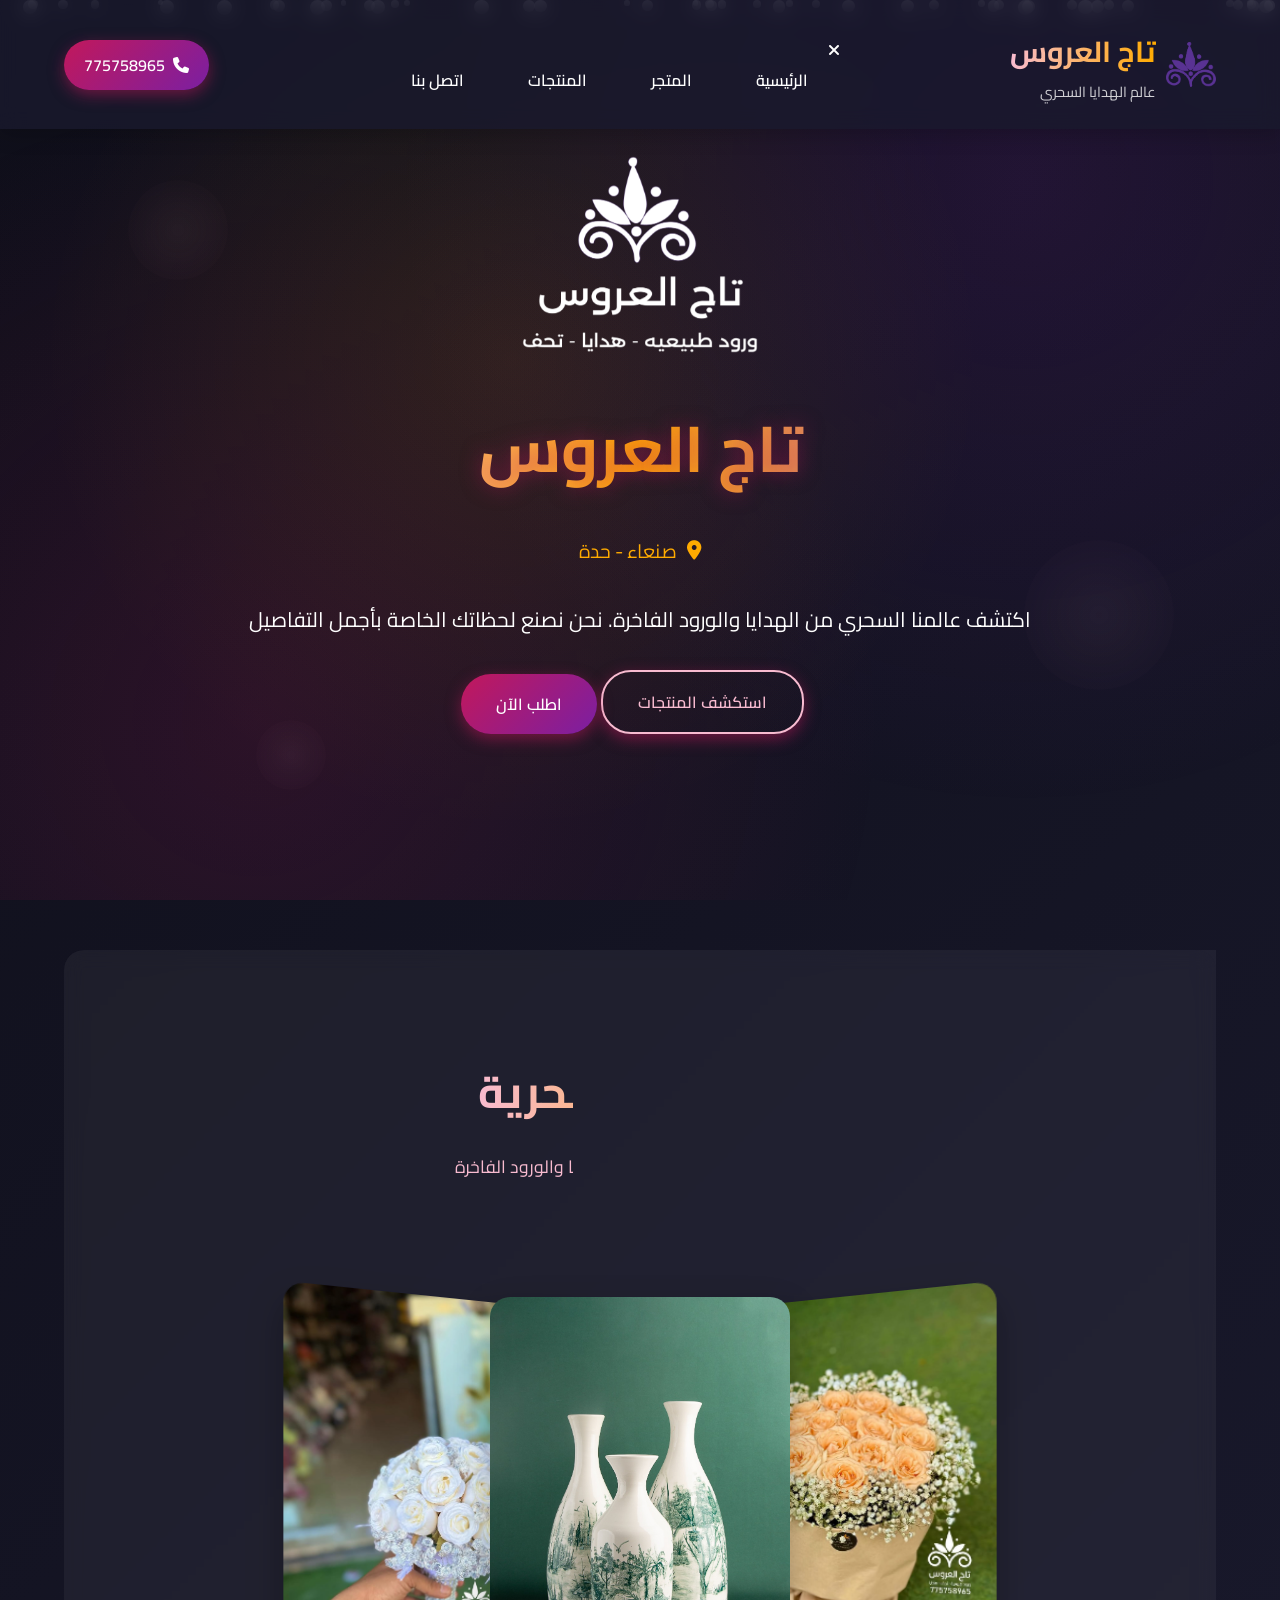
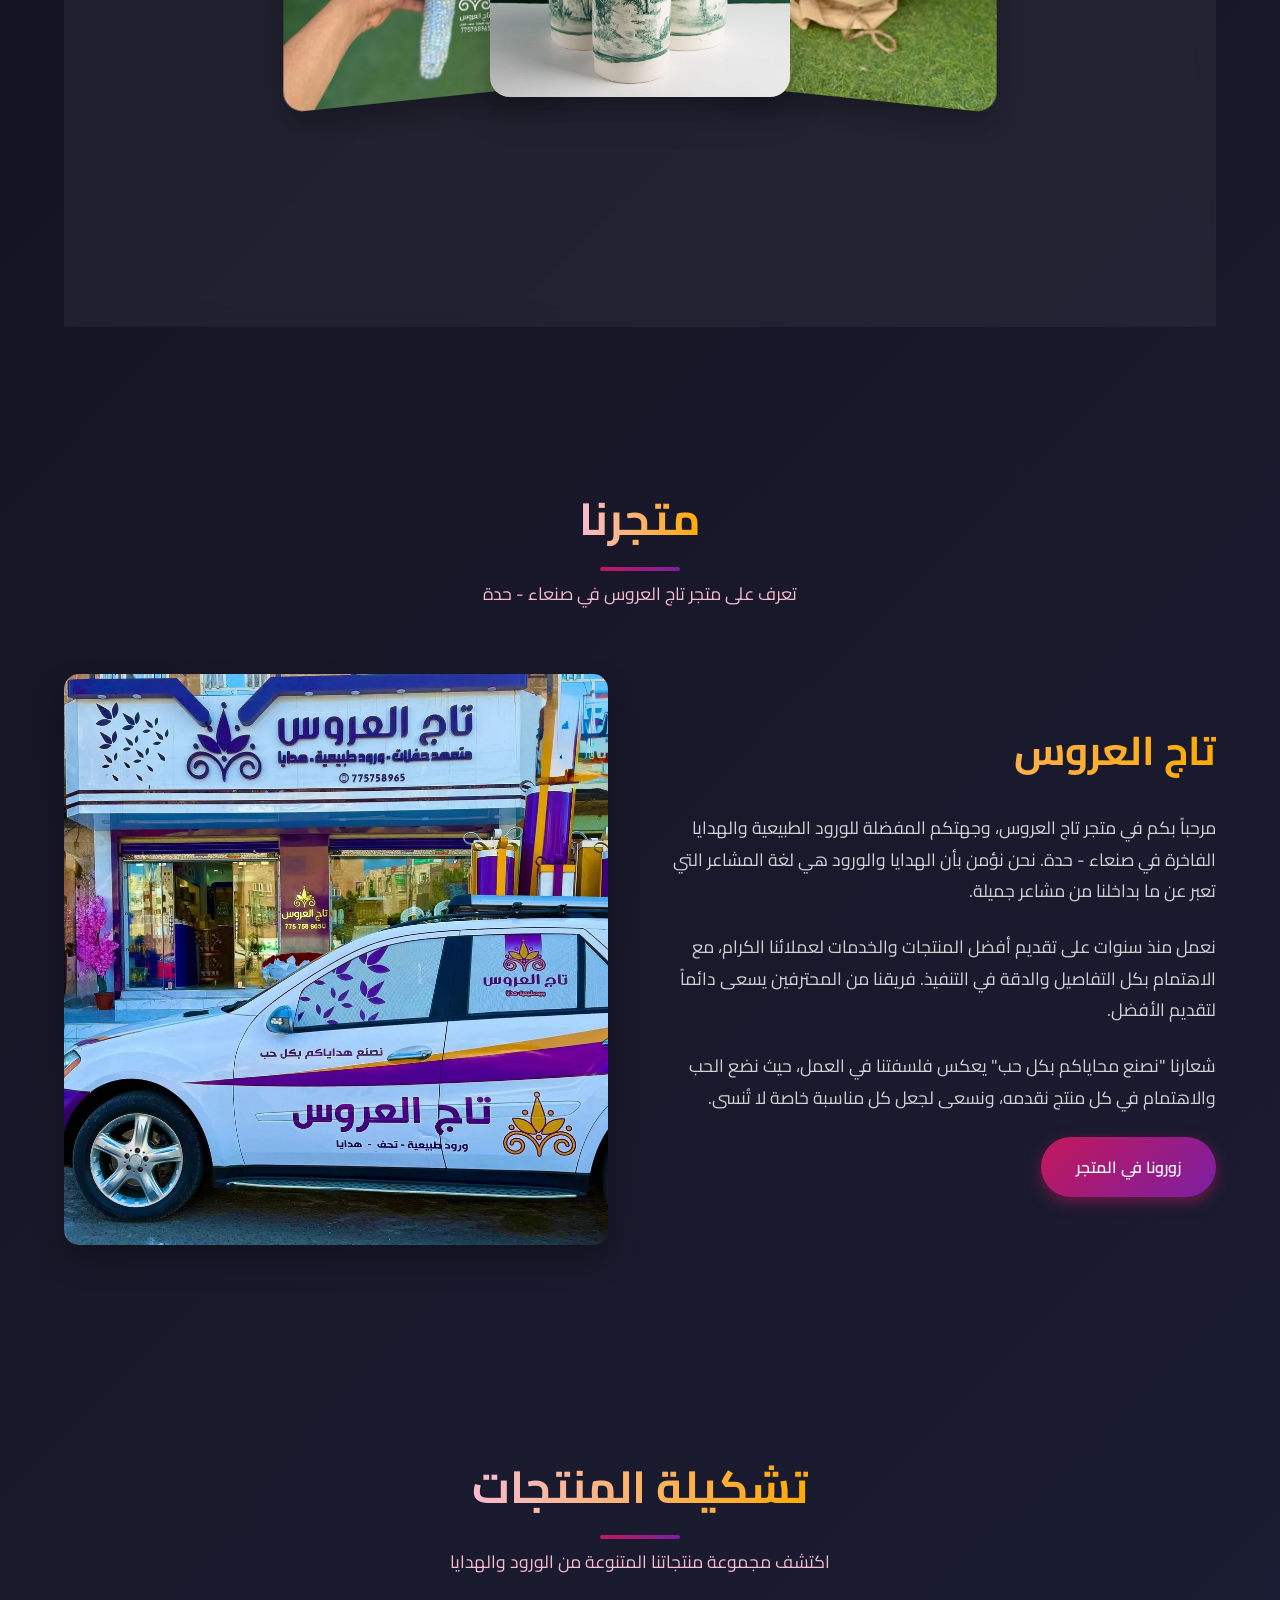
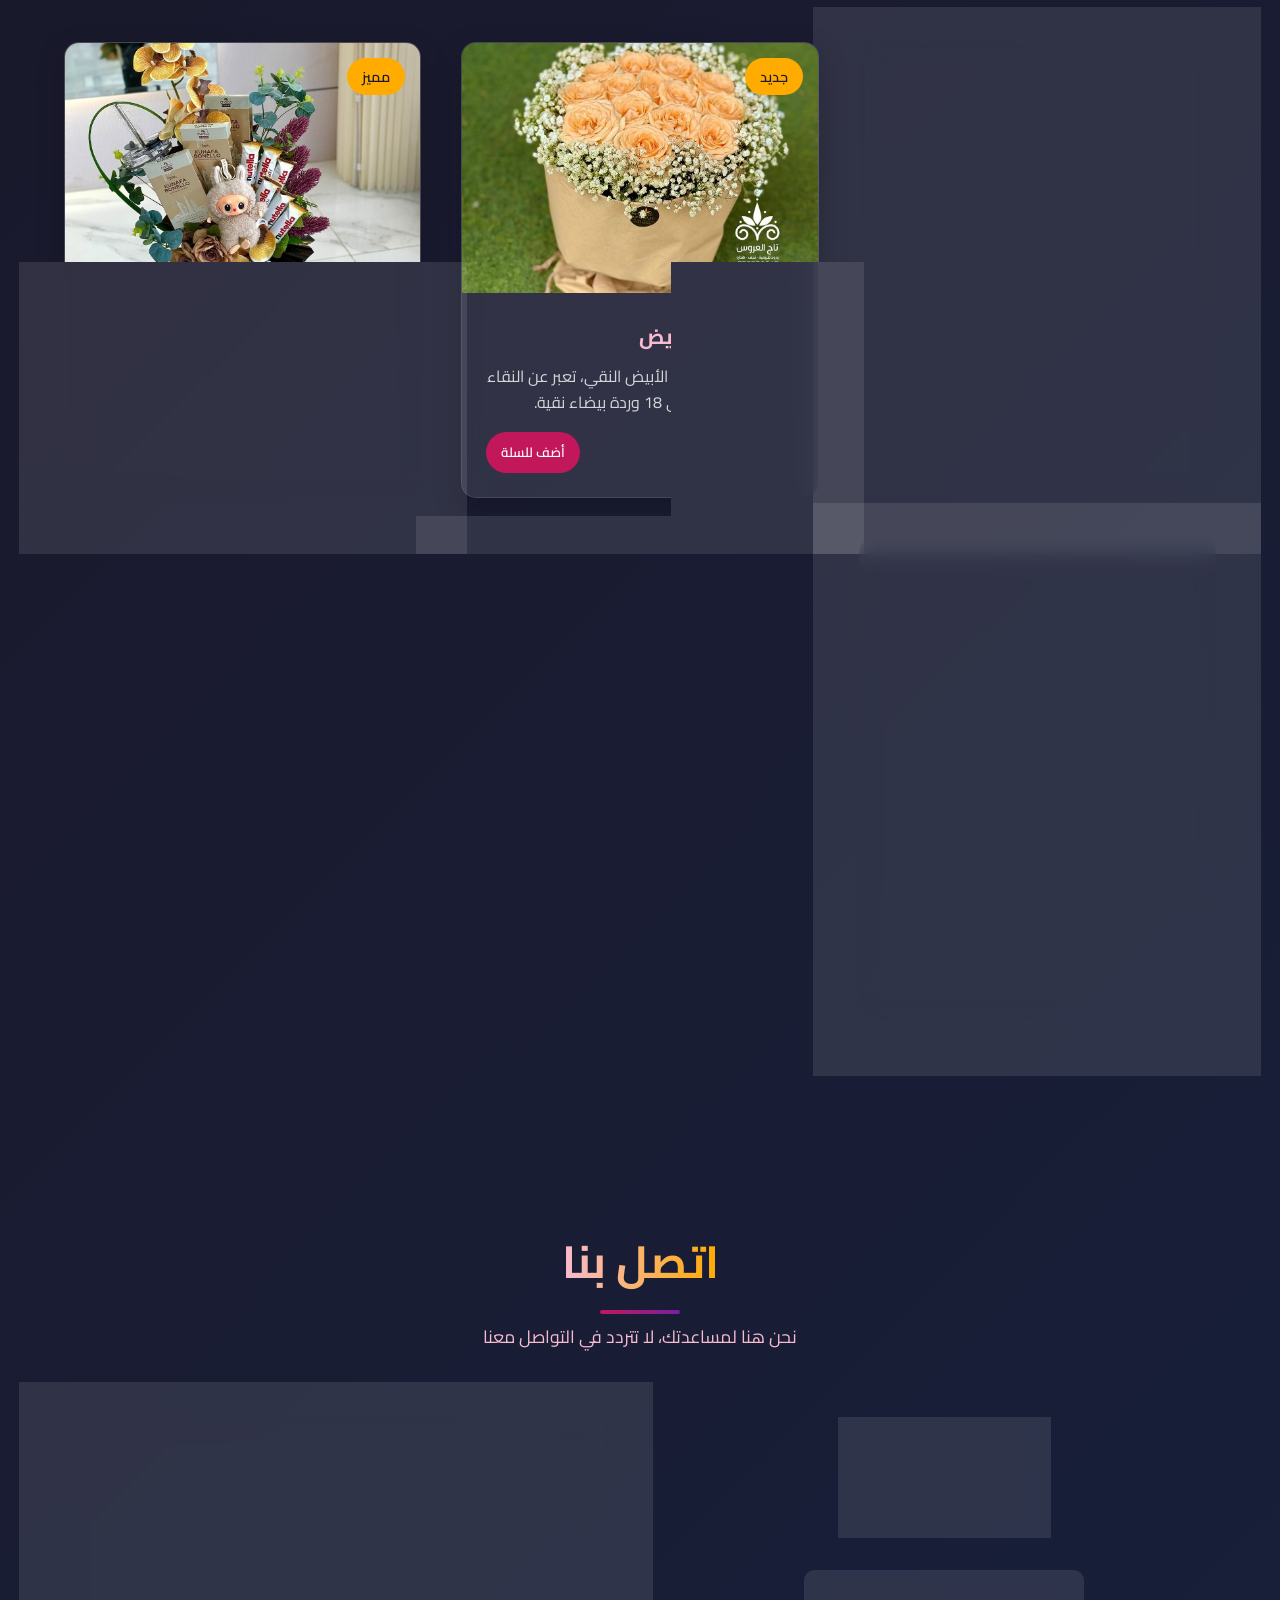
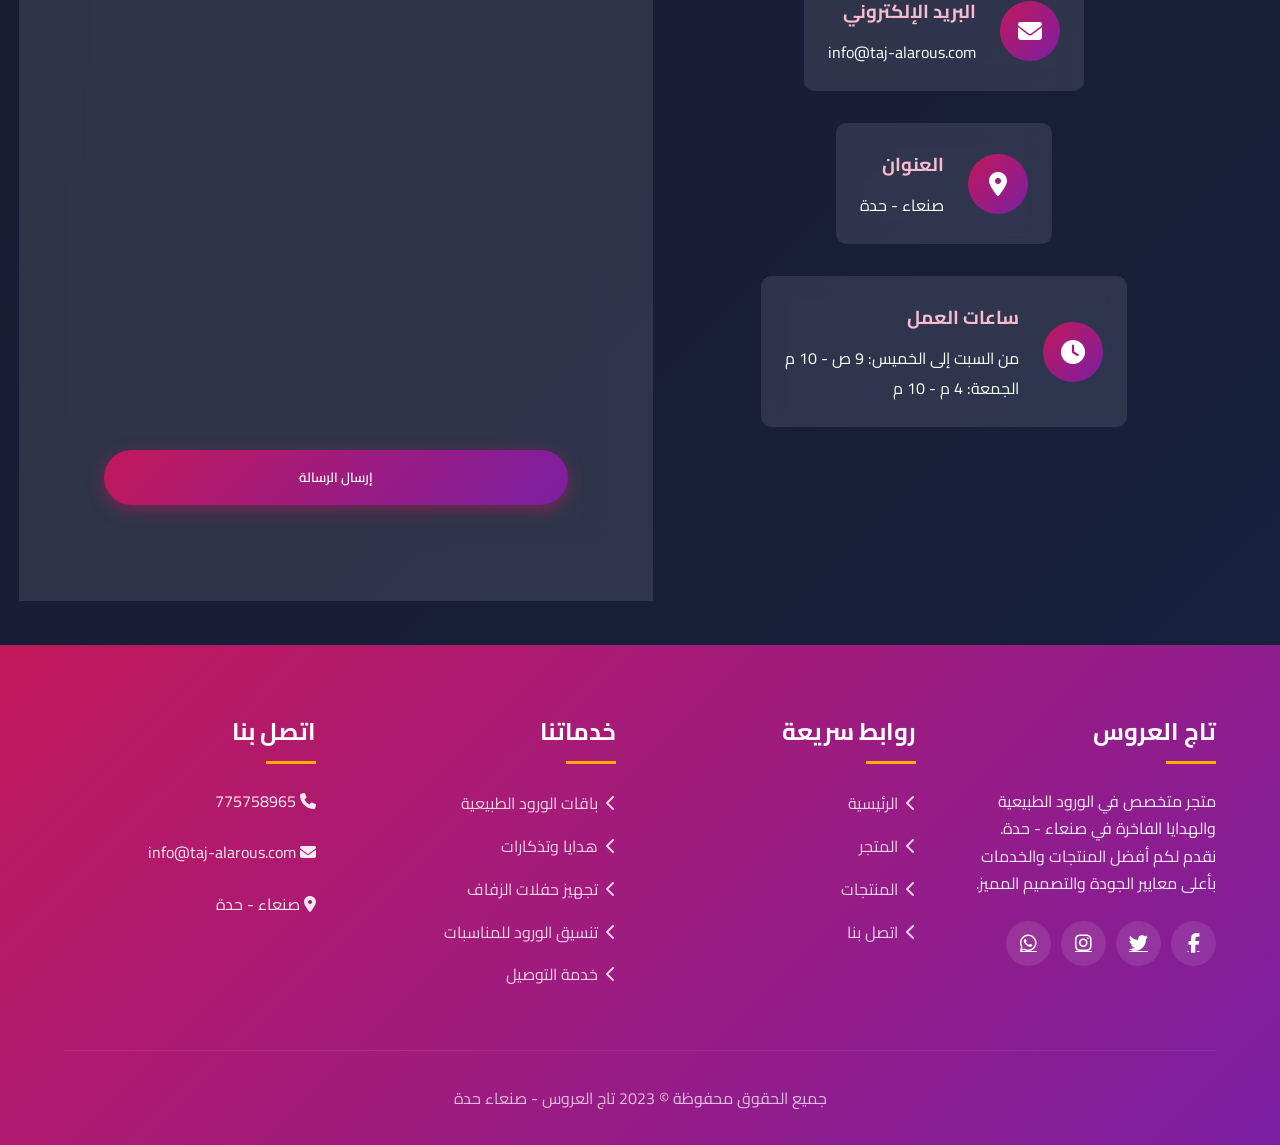
<file: FahmiF.html>
<!DOCTYPE html>
<html lang="ar" dir="rtl">
<head>
    <meta charset="UTF-8">
    <meta name="viewport" content="width=device-width, initial-scale=1.0">
    <title>تاج العروس - عالم الهدايا السحري في صنعاء</title>
    <link rel="stylesheet" href="https://cdnjs.cloudflare.com/ajax/libs/font-awesome/6.4.0/css/all.min.css">
    <link href="https://fonts.googleapis.com/css2?family=Cairo:wght@300;400;600;700;800;900&display=swap" rel="stylesheet">
    <style>
        :root {
            --primary: #c2185b;
            --primary-dark: #8c0d3a;
            --primary-light: #f8bbd0;
            --secondary: #ffab00;
            --secondary-dark: #c67c00;
            --accent: #7b1fa2;
            --accent-light: #ba68c8;
            --dark: #1a1a2e;
            --darker: #0f0f1a;
            --light: #ffffff;
            --magic-pink: #e91e63;
            --magic-purple: #9c27b0;
            --magic-blue: #2196f3;
            --magic-gold: #ffd700;
            --transition: all 0.5s cubic-bezier(0.25, 0.46, 0.45, 0.94);
        }

        * {
            margin: 0;
            padding: 0;
            box-sizing: border-box;
            font-family: 'Cairo', sans-serif;
        }

        html {
            scroll-behavior: smooth;
        }

        body {
            background: linear-gradient(135deg, var(--darker) 0%, var(--dark) 50%, #16213e 100%);
            color: var(--light);
            overflow-x: hidden;
            position: relative;
        }

        body::before {
            content: '';
            position: fixed;
            top: 0;
            left: 0;
            width: 100%;
            height: 100%;
            background: 
                radial-gradient(circle at 20% 80%, rgba(194, 24, 91, 0.15) 0%, transparent 50%),
                radial-gradient(circle at 80% 20%, rgba(123, 31, 162, 0.15) 0%, transparent 50%),
                radial-gradient(circle at 40% 40%, rgba(255, 171, 0, 0.1) 0%, transparent 50%);
            z-index: -1;
        }

        .floating-particles {
            position: fixed;
            top: 0;
            left: 0;
            width: 100%;
            height: 100%;
            z-index: -1;
            overflow: hidden;
        }

        .particle {
            position: absolute;
            background: rgba(255, 255, 255, 0.5);
            border-radius: 50%;
            animation: float 15s infinite linear;
        }

        @keyframes float {
            0% {
                transform: translateY(100vh) rotate(0deg);
                opacity: 0;
            }
            10% {
                opacity: 1;
            }
            90% {
                opacity: 1;
            }
            100% {
                transform: translateY(-100px) rotate(360deg);
                opacity: 0;
            }
        }

        /* Loading Screen */
        #loading-screen {
            position: fixed;
            top: 0;
            left: 0;
            width: 100%;
            height: 100%;
            background: linear-gradient(135deg, var(--dark), var(--accent));
            display: flex;
            justify-content: center;
            align-items: center;
            flex-direction: column;
            z-index: 9999;
            transition: opacity 0.8s ease, visibility 0.8s ease;
        }

        .loading-logo {
            width: 200px;
            height: 200px;
            margin-bottom: 2rem;
            animation: pulse 2s infinite;
        }

        .loading-logo img {
            width: 100%;
            height: 100%;
            object-fit: contain;
        }

        .loading-text {
            color: var(--light);
            font-size: 1.5rem;
            letter-spacing: 2px;
            text-shadow: 0 0 10px var(--primary);
        }

        .progress-bar {
            width: 300px;
            height: 6px;
            background: rgba(255, 255, 255, 0.2);
            border-radius: 4px;
            margin-top: 20px;
            overflow: hidden;
        }

        .progress {
            height: 100%;
            width: 0%;
            background: linear-gradient(to right, var(--primary), var(--accent));
            border-radius: 4px;
            transition: width 0.4s ease;
            box-shadow: 0 0 10px var(--primary);
        }

        /* Header */
        header {
            position: fixed;
            top: 0;
            left: 0;
            width: 100%;
            padding: 1.5rem 5%;
            display: flex;
            justify-content: space-between;
            align-items: center;
            z-index: 1000;
            transition: var(--transition);
            background: rgba(26, 26, 46, 0.8);
            backdrop-filter: blur(10px);
            box-shadow: 0 5px 20px rgba(0, 0, 0, 0.2);
        }

        header.scrolled {
            padding: 1rem 5%;
            background: rgba(26, 26, 46, 0.95);
        }

        .logo {
            display: flex;
            align-items: center;
        }

        .logo-img {
            width: 50px;
            height: 50px;
            margin-left: 10px;
        }

        .logo-img img {
            width: 100%;
            height: 100%;
            object-fit: contain;
        }

        .logo h1 {
            font-size: 1.8rem;
            font-weight: 700;
            background: linear-gradient(to right, var(--primary-light), var(--secondary));
            -webkit-background-clip: text;
            -webkit-text-fill-color: transparent;
        }

        .logo span {
            display: block;
            font-size: 0.9rem;
            color: var(--light);
            opacity: 0.8;
        }

        nav ul {
            display: flex;
            list-style: none;
        }

        nav ul li {
            margin: 0 1rem;
        }

        nav ul li a {
            color: var(--light);
            text-decoration: none;
            font-weight: 600;
            padding: 0.5rem 1rem;
            border-radius: 30px;
            transition: var(--transition);
            position: relative;
            overflow: hidden;
        }

        nav ul li a::before {
            content: '';
            position: absolute;
            top: 0;
            left: 0;
            width: 0;
            height: 100%;
            background: linear-gradient(135deg, var(--primary), var(--accent));
            z-index: -1;
            transition: var(--transition);
        }

        nav ul li a:hover::before {
            width: 100%;
        }

        nav ul li a:hover {
            color: var(--light);
            text-shadow: 0 0 5px var(--light);
        }

        .contact-info {
            display: flex;
            align-items: center;
        }

        .phone {
            background: linear-gradient(135deg, var(--primary), var(--accent));
            color: var(--light);
            padding: 10px 20px;
            border-radius: 30px;
            font-weight: 600;
            display: flex;
            align-items: center;
            box-shadow: 0 5px 15px rgba(194, 24, 91, 0.5);
            transition: var(--transition);
        }

        .phone:hover {
            transform: translateY(-3px);
            box-shadow: 0 8px 20px rgba(194, 24, 91, 0.7);
        }

        .phone i {
            margin-left: 8px;
        }

        .mobile-menu {
            display: none;
            font-size: 1.5rem;
            color: var(--primary-light);
            cursor: pointer;
        }

        /* Hero Section */
        .hero {
            height: 100vh;
            display: flex;
            align-items: center;
            justify-content: center;
            position: relative;
            overflow: hidden;
            padding: 0 5%;
        }

        .hero-bg {
            position: absolute;
            top: 0;
            left: 0;
            width: 100%;
            height: 100%;
            z-index: -1;
            opacity: 0.1;
        }

        .floating-element {
            position: absolute;
            border-radius: 50%;
            background: radial-gradient(circle, var(--primary-light), transparent);
            opacity: 0.5;
            animation: float 6s ease-in-out infinite;
        }

        .floating-element:nth-child(1) {
            width: 100px;
            height: 100px;
            top: 20%;
            left: 10%;
            animation-delay: 0s;
        }

        .floating-element:nth-child(2) {
            width: 150px;
            height: 150px;
            top: 60%;
            left: 80%;
            animation-delay: 2s;
        }

        .floating-element:nth-child(3) {
            width: 70px;
            height: 70px;
            top: 80%;
            left: 20%;
            animation-delay: 4s;
        }

        .hero-content {
            text-align: center;
            max-width: 800px;
            z-index: 1;
        }

        .hero-logo {
            width: 300px;
            height: 200px;
            margin: 0 auto 2rem;
            opacity: 0;
            transform: translateY(30px);
            animation: fadeInUp 1s forwards 0.5s;
        }

        .hero-logo img {
            width: 100%;
            height: 100%;
            object-fit: contain;
        }

        .hero h2 {
            font-size: 4rem;
            margin-bottom: 1.5rem;
            background: linear-gradient(to right, var(--primary-light), var(--secondary), var(--accent-light));
            -webkit-background-clip: text;
            -webkit-text-fill-color: transparent;
            text-shadow: 0 0 20px rgba(194, 24, 91, 0.5);
            opacity: 0;
            transform: translateY(30px);
            animation: fadeInUp 1s forwards 0.8s;
        }

        .hero p {
            font-size: 1.3rem;
            margin-bottom: 2rem;
            color: var(--light);
            line-height: 1.8;
            opacity: 0;
            transform: translateY(30px);
            animation: fadeInUp 1s forwards 1.1s;
        }

        .location {
            display: flex;
            align-items: center;
            justify-content: center;
            margin-bottom: 2rem;
            color: var(--secondary);
            font-size: 1.2rem;
            opacity: 0;
            transform: translateY(30px);
            animation: fadeInUp 1s forwards 1.4s;
        }

        .location i {
            margin-left: 10px;
        }

        .btn {
            display: inline-block;
            background: linear-gradient(135deg, var(--primary), var(--accent));
            color: var(--light);
            padding: 15px 35px;
            border-radius: 30px;
            text-decoration: none;
            font-weight: 600;
            transition: var(--transition);
            border: none;
            cursor: pointer;
            box-shadow: 0 5px 15px rgba(194, 24, 91, 0.5);
            position: relative;
            overflow: hidden;
            z-index: 1;
            opacity: 0;
            transform: translateY(30px);
            animation: fadeInUp 1s forwards 1.7s;
        }

        .btn::before {
            content: '';
            position: absolute;
            top: 0;
            left: 0;
            width: 0%;
            height: 100%;
            background: linear-gradient(135deg, var(--accent), var(--primary));
            transition: var(--transition);
            z-index: -1;
        }

        .btn:hover::before {
            width: 100%;
        }

        .btn:hover {
            transform: translateY(-5px);
            box-shadow: 0 10px 20px rgba(194, 24, 91, 0.7);
        }

        .btn-outline {
            background: transparent;
            border: 2px solid var(--primary-light);
            color: var(--primary-light);
            margin-right: 15px;
        }

        .btn-outline::before {
            background: var(--primary-light);
        }

        .btn-outline:hover {
            color: var(--dark);
        }

        /* 3D Product Showcase */
        .product-showcase {
            position: relative;
            overflow: hidden;
            padding: 100px 5%;
            background: rgba(255, 255, 255, 0.05);
            backdrop-filter: blur(10px);
            border-radius: 20px;
            margin: 50px 5%;
        }

        .section-title {
            text-align: center;
            margin-bottom: 4rem;
        }

        .section-title h2 {
            font-size: 2.8rem;
            background: linear-gradient(to right, var(--primary-light), var(--secondary));
            -webkit-background-clip: text;
            -webkit-text-fill-color: transparent;
            margin-bottom: 1rem;
            position: relative;
            display: inline-block;
        }

        .section-title h2::after {
            content: '';
            position: absolute;
            bottom: -10px;
            right: 50%;
            transform: translateX(50%);
            width: 80px;
            height: 4px;
            background: linear-gradient(to right, var(--primary), var(--accent));
            border-radius: 2px;
        }

        .section-title p {
            color: var(--primary-light);
            max-width: 600px;
            margin: 0 auto;
            font-size: 1.1rem;
        }

        .showcase-container {
            display: flex;
            justify-content: center;
            align-items: center;
            height: 500px;
            position: relative;
            transform-style: preserve-3d;
            perspective: 1000px;
        }

        .showcase-product {
            position: absolute;
            width: 300px;
            height: 400px;
            border-radius: 20px;
            overflow: hidden;
            box-shadow: 0 15px 35px rgba(0, 0, 0, 0.3);
            transition: var(--transition);
            transform-style: preserve-3d;
            cursor: pointer;
        }

        .showcase-product:nth-child(1) {
            transform: translateX(-200px) rotateY(30deg);
            z-index: 3;
        }

        .showcase-product:nth-child(2) {
            transform: translateX(0) rotateY(0deg);
            z-index: 4;
        }

        .showcase-product:nth-child(3) {
            transform: translateX(200px) rotateY(-30deg);
            z-index: 3;
        }

        .showcase-product:hover {
            transform: translateZ(50px) scale(1.05);
            box-shadow: 0 20px 40px rgba(194, 24, 91, 0.4);
        }

        .showcase-product img {
            width: 100%;
            height: 100%;
            object-fit: cover;
        }

        .product-info {
            position: absolute;
            bottom: 0;
            left: 0;
            width: 100%;
            background: linear-gradient(to top, rgba(0, 0, 0, 0.8), transparent);
            padding: 20px;
            color: var(--light);
            transform: translateY(100%);
            transition: var(--transition);
        }

        .showcase-product:hover .product-info {
            transform: translateY(0);
        }

        .product-info h3 {
            font-size: 1.5rem;
            margin-bottom: 10px;
        }

        .product-info p {
            font-size: 1rem;
            margin-bottom: 15px;
            opacity: 0.9;
        }

        .product-price {
            font-size: 1.3rem;
            font-weight: 700;
            color: var(--secondary);
        }

        .showcase-nav {
            display: flex;
            justify-content: center;
            margin-top: 30px;
        }

        .nav-btn {
            background: rgba(255, 255, 255, 0.1);
            color: var(--light);
            border: none;
            width: 50px;
            height: 50px;
            border-radius: 50%;
            margin: 0 10px;
            cursor: pointer;
            transition: var(--transition);
            display: flex;
            align-items: center;
            justify-content: center;
            font-size: 1.2rem;
        }

        .nav-btn:hover {
            background: var(--primary);
            transform: scale(1.1);
        }

        /* Store Section */
        .store {
            position: relative;
            overflow: hidden;
            padding: 100px 5%;
        }

        .store-content {
            display: grid;
            grid-template-columns: 1fr 1fr;
            gap: 4rem;
            align-items: center;
        }

        .store-text h2 {
            font-size: 2.5rem;
            background: linear-gradient(to right, var(--primary-light), var(--secondary));
            -webkit-background-clip: text;
            -webkit-text-fill-color: transparent;
            margin-bottom: 1.5rem;
        }

        .store-text p {
            margin-bottom: 1.5rem;
            color: var(--light);
            line-height: 1.8;
            font-size: 1.1rem;
            opacity: 0.8;
        }

        .store-image {
            border-radius: 15px;
            overflow: hidden;
            box-shadow: 0 15px 30px rgba(0, 0, 0, 0.3);
            position: relative;
            opacity: 0;
            transform: translateX(50px);
            transition: var(--transition);
        }

        .store-image.animate {
            opacity: 1;
            transform: translateX(0);
        }

        .store-image::before {
            content: '';
            position: absolute;
            top: 0;
            left: 0;
            width: 100%;
            height: 100%;
            background: linear-gradient(45deg, rgba(194, 24, 91, 0.2), rgba(123, 31, 162, 0.2));
            z-index: 1;
            opacity: 0;
            transition: var(--transition);
        }

        .store-image:hover::before {
            opacity: 1;
        }

        .store-image img {
            width: 100%;
            height: auto;
            display: block;
            transition: var(--transition);
        }

        .store-image:hover img {
            transform: scale(1.05);
        }

        /* Products Grid */
        .products {
            position: relative;
            overflow: hidden;
            padding: 100px 5%;
        }

        .products-grid {
            display: grid;
            grid-template-columns: repeat(auto-fit, minmax(280px, 1fr));
            gap: 2.5rem;
        }

        .product-card {
            background: rgba(255, 255, 255, 0.1);
            border-radius: 15px;
            overflow: hidden;
            box-shadow: 0 10px 30px rgba(0, 0, 0, 0.2);
            transition: var(--transition);
            opacity: 0;
            transform: translateY(30px);
            backdrop-filter: blur(10px);
            border: 1px solid rgba(255, 255, 255, 0.1);
        }

        .product-card.animate {
            opacity: 1;
            transform: translateY(0);
        }

        .product-card:hover {
            transform: translateY(-10px);
            box-shadow: 0 15px 35px rgba(194, 24, 91, 0.3);
            border: 1px solid rgba(194, 24, 91, 0.3);
        }

        .product-img {
            height: 250px;
            background-size: cover;
            background-position: center;
            position: relative;
            overflow: hidden;
        }

        .product-img::before {
            content: '';
            position: absolute;
            top: 0;
            left: 0;
            width: 100%;
            height: 100%;
            background: linear-gradient(to bottom, transparent, rgba(0, 0, 0, 0.1));
            opacity: 0;
            transition: var(--transition);
        }

        .product-card:hover .product-img::before {
            opacity: 1;
        }

        .product-badge {
            position: absolute;
            top: 15px;
            right: 15px;
            background: var(--secondary);
            color: var(--dark);
            padding: 5px 15px;
            border-radius: 30px;
            font-size: 0.9rem;
            font-weight: 600;
        }

        .product-content {
            padding: 1.5rem;
        }

        .product-content h3 {
            color: var(--primary-light);
            margin-bottom: 0.5rem;
            font-size: 1.3rem;
        }

        .product-content p {
            color: var(--light);
            margin-bottom: 1rem;
            line-height: 1.6;
            opacity: 0.8;
        }

        .price {
            font-weight: 700;
            color: var(--secondary);
            font-size: 1.4rem;
            display: flex;
            align-items: center;
            justify-content: space-between;
        }

        .add-to-cart {
            background: var(--primary);
            color: var(--light);
            border: none;
            padding: 8px 15px;
            border-radius: 30px;
            cursor: pointer;
            transition: var(--transition);
            font-weight: 600;
        }

        .add-to-cart:hover {
            background: var(--primary-dark);
            transform: scale(1.05);
        }

        /* Contact Section */
        .contact {
            position: relative;
            padding: 100px 5%;
        }

        .contact-content {
            display: grid;
            grid-template-columns: 1fr 1fr;
            gap: 4rem;
        }

        .contact-info {
            display: flex;
            flex-direction: column;
        }

        .contact-item {
            display: flex;
            align-items: center;
            margin-bottom: 2rem;
            padding: 1.5rem;
            background: rgba(255, 255, 255, 0.1);
            border-radius: 10px;
            transition: var(--transition);
            opacity: 0;
            transform: translateX(-30px);
            backdrop-filter: blur(10px);
        }

        .contact-item.animate {
            opacity: 1;
            transform: translateX(0);
        }

        .contact-item:hover {
            transform: translateX(10px);
            box-shadow: 0 5px 15px rgba(0, 0, 0, 0.2);
        }

        .contact-item i {
            background: linear-gradient(135deg, var(--primary), var(--accent));
            color: white;
            width: 60px;
            height: 60px;
            border-radius: 50%;
            display: flex;
            align-items: center;
            justify-content: center;
            margin-left: 1.5rem;
            font-size: 1.5rem;
            flex-shrink: 0;
        }

        .contact-text h3 {
            color: var(--primary-light);
            margin-bottom: 0.5rem;
        }

        .contact-form {
            background: rgba(255, 255, 255, 0.1);
            padding: 2.5rem;
            border-radius: 15px;
            box-shadow: 0 10px 30px rgba(0, 0, 0, 0.2);
            opacity: 0;
            transform: translateX(30px);
            transition: var(--transition);
            backdrop-filter: blur(10px);
        }

        .contact-form.animate {
            opacity: 1;
            transform: translateX(0);
        }

        .form-group {
            margin-bottom: 1.5rem;
        }

        .form-group label {
            display: block;
            margin-bottom: 0.5rem;
            font-weight: 600;
            color: var(--primary-light);
        }

        .form-control {
            width: 100%;
            padding: 15px;
            border: 1px solid rgba(255, 255, 255, 0.2);
            border-radius: 10px;
            font-size: 1rem;
            transition: var(--transition);
            background: rgba(255, 255, 255, 0.1);
            color: var(--light);
        }

        .form-control:focus {
            border-color: var(--primary);
            outline: none;
            box-shadow: 0 0 0 3px rgba(194, 24, 91, 0.2);
        }

        textarea.form-control {
            min-height: 150px;
            resize: vertical;
        }

        /* Footer */
        footer {
            background: linear-gradient(135deg, var(--primary), var(--accent));
            color: var(--light);
            padding: 4rem 5% 2rem;
        }

        .footer-content {
            display: grid;
            grid-template-columns: repeat(auto-fit, minmax(250px, 1fr));
            gap: 3rem;
            margin-bottom: 3rem;
        }

        .footer-column h3 {
            font-size: 1.5rem;
            margin-bottom: 1.5rem;
            position: relative;
            padding-bottom: 10px;
        }

        .footer-column h3::after {
            content: '';
            position: absolute;
            bottom: 0;
            right: 0;
            width: 50px;
            height: 3px;
            background-color: var(--secondary);
        }

        .footer-column p {
            margin-bottom: 1.5rem;
            opacity: 0.9;
            line-height: 1.7;
        }

        .footer-links {
            list-style: none;
        }

        .footer-links li {
            margin-bottom: 0.8rem;
        }

        .footer-links a {
            color: var(--light);
            text-decoration: none;
            opacity: 0.8;
            transition: var(--transition);
            display: flex;
            align-items: center;
        }

        .footer-links a i {
            margin-left: 8px;
        }

        .footer-links a:hover {
            opacity: 1;
            padding-right: 5px;
        }

        .social-links {
            display: flex;
            margin-top: 1.5rem;
        }

        .social-links a {
            display: flex;
            align-items: center;
            justify-content: center;
            width: 45px;
            height: 45px;
            background-color: rgba(255, 255, 255, 0.1);
            border-radius: 50%;
            margin-left: 10px;
            color: var(--light);
            transition: var(--transition);
            font-size: 1.2rem;
        }

        .social-links a:hover {
            background-color: var(--secondary);
            transform: translateY(-5px);
        }

        .copyright {
            text-align: center;
            padding-top: 2rem;
            border-top: 1px solid rgba(255, 255, 255, 0.1);
            opacity: 0.7;
        }

        /* Animations */
        @keyframes fadeInUp {
            from {
                opacity: 0;
                transform: translateY(30px);
            }
            to {
                opacity: 1;
                transform: translateY(0);
            }
        }

        @keyframes pulse {
            0% {
                transform: scale(1);
            }
            50% {
                transform: scale(1.05);
            }
            100% {
                transform: scale(1);
            }
        }

        /* Responsive */
        @media (max-width: 1200px) {
            .hero h2 {
                font-size: 3.5rem;
            }
        }

        @media (max-width: 992px) {
            .store-content, .contact-content {
                grid-template-columns: 1fr;
            }
            
            .hero h2 {
                font-size: 3rem;
            }
            
            .hero-logo {
                width: 250px;
                height: 150px;
            }
            
            .mobile-menu {
                display: block;
            }
            
            nav {
                position: fixed;
                top: 0;
                right: -100%;
                width: 280px;
                height: 100vh;
                background: rgba(26, 26, 46, 0.95);
                backdrop-filter: blur(10px);
                box-shadow: -5px 0 15px rgba(0, 0, 0, 0.2);
                transition: var(--transition);
                z-index: 1001;
                padding: 80px 30px 30px;
            }
            
            nav.active {
                right: 0;
            }
            
            nav ul {
                flex-direction: column;
            }
            
            nav ul li {
                margin: 1rem 0;
            }
            
            .close-menu {
                position: absolute;
                top: 20px;
                left: 20px;
                font-size: 1.5rem;
                color: var(--primary-light);
                cursor: pointer;
            }
            
            .showcase-product:nth-child(1),
            .showcase-product:nth-child(3) {
                display: none;
            }
            
            .showcase-product:nth-child(2) {
                transform: translateX(0) rotateY(0deg);
            }
        }

        @media (max-width: 768px) {
            .hero h2 {
                font-size: 2.5rem;
            }
            
            .section-title h2 {
                font-size: 2.2rem;
            }
            
            .btn-outline {
                margin-right: 0;
                margin-bottom: 1rem;
                display: block;
                width: 100%;
            }
            
            .btn {
                display: block;
                width: 100%;
            }
        }

        @media (max-width: 576px) {
            .hero h2 {
                font-size: 2rem;
            }
            
            section {
                padding: 80px 5%;
            }
            
            .product-img {
                height: 180px;
            }
            
            .hero-logo {
                width: 200px;
                height: 120px;
            }
        }
    </style>
</head>
<body>
    <!-- Floating Particles -->
    <div class="floating-particles" id="particles-container"></div>

    <!-- Loading Screen -->
    <div id="loading-screen">
        <div class="loading-logo">
            <img src="images/a1.png" alt="تاج العروس">
        </div>
        <div class="loading-text">تاج العروس</div>
        <div class="progress-bar">
            <div class="progress" id="progress"></div>
        </div>
    </div>

    <!-- Header -->
    <header id="header">
        <div class="logo">
            <div class="logo-img">
                <img src="images/a1.png" alt="تاج العروس">
            </div>
            <div>
                <h1>تاج العروس</h1>
                <span>عالم الهدايا السحري</span>
            </div>
        </div>
        
        <div class="mobile-menu" id="mobile-menu">
            <i class="fas fa-bars"></i>
        </div>
        
        <nav id="nav">
            <div class="close-menu" id="close-menu">
                <i class="fas fa-times"></i>
            </div>
            <ul>
                <li><a href="#home">الرئيسية</a></li>
                <li><a href="#store">المتجر</a></li>
                <li><a href="#products">المنتجات</a></li>
                <li><a href="#contact">اتصل بنا</a></li>
            </ul>
        </nav>
        
        <div class="contact-info">
            <div class="phone">
                <i class="fas fa-phone"></i>
                <span>775758965</span>
            </div>
        </div>
    </header>

    <!-- Hero Section -->
    <section class="hero" id="home">
        <div class="hero-bg">
            <div class="floating-element"></div>
            <div class="floating-element"></div>
            <div class="floating-element"></div>
        </div>
        
        <div class="hero-content">
            <div class="hero-logo">
                <img src="images/a2.png" alt="تاج العروس">
            </div>
            <h2>تاج العروس</h2>
            <div class="location">
                <i class="fas fa-map-marker-alt"></i>
                <span>صنعاء - حدة</span>
            </div>
            <p>اكتشف عالمنا السحري من الهدايا والورود الفاخرة. نحن نصنع لحظاتك الخاصة بأجمل التفاصيل</p>
            <a href="#products" class="btn btn-outline">استكشف المنتجات</a>
            <a href="#contact" class="btn">اطلب الآن</a>
        </div>
    </section>

    <!-- 3D Product Showcase -->
    <section class="product-showcase" id="products">
        <div class="section-title">
            <h2>منتجاتنا السحرية</h2>
            <p>استعرض تشكيلتنا المميزة من الهدايا والورود الفاخرة</p>
        </div>
        
        <div class="showcase-container">
            <div class="showcase-product">
                <img src="images/a4.jpg" alt="باقة ورد حمراء">
                <div class="product-info">
                    <h3>باقة الورد الأحمر</h3>
                    <p>باقة مميزة من الورد الأحمر الطازج تعبر عن الحب والعاطفة</p>
                    <div class="product-price">45 ريال</div>
                </div>
            </div>
            <div class="showcase-product">
                <img src="images/a7.jpg" alt="هدية تذكارية">
                <div class="product-info">
                    <h3>هدية تذكارية فاخرة</h3>
                    <p>تصميم حصري يجمع بين الأناقة والجمال في هدية تذكارية لا تُنسى</p>
                    <div class="product-price">85 ريال</div>
                </div>
            </div>
            <div class="showcase-product">
                <img src="images/a5.jpg" alt="باقة ورد بيضاء">
                <div class="product-info">
                    <h3>باقة الورد الأبيض</h3>
                    <p>باقة أنيقة من الورد الأبيض النقي تعبر عن النقاء والبراءة</p>
                    <div class="product-price">40 ريال</div>
                </div>
            </div>
        </div>
        
        <div class="showcase-nav">
            <button class="nav-btn prev-btn"><i class="fas fa-chevron-right"></i></button>
            <button class="nav-btn next-btn"><i class="fas fa-chevron-left"></i></button>
        </div>
    </section>

    <!-- Store Section -->
    <section class="store" id="store">
        <div class="container">
            <div class="section-title">
                <h2>متجرنا</h2>
                <p>تعرف على متجر تاج العروس في صنعاء - حدة</p>
            </div>
            <div class="store-content">
                <div class="store-text">
                    <h2>تاج العروس</h2>
                    <p>مرحباً بكم في متجر تاج العروس، وجهتكم المفضلة للورود الطبيعية والهدايا الفاخرة في صنعاء - حدة. نحن نؤمن بأن الهدايا والورود هي لغة المشاعر التي تعبر عن ما بداخلنا من مشاعر جميلة.</p>
                    <p>نعمل منذ سنوات على تقديم أفضل المنتجات والخدمات لعملائنا الكرام، مع الاهتمام بكل التفاصيل والدقة في التنفيذ. فريقنا من المحترفين يسعى دائماً لتقديم الأفضل.</p>
                    <p>شعارنا "نصنع محاياكم بكل حب" يعكس فلسفتنا في العمل، حيث نضع الحب والاهتمام في كل منتج نقدمه، ونسعى لجعل كل مناسبة خاصة لا تُنسى.</p>
                    <a href="#contact" class="btn">زورونا في المتجر</a>
                </div>
                <div class="store-image">
                    <img src="images/a3.jpg" alt="متجر تاج العروس">
                </div>
            </div>
        </div>
    </section>

    <!-- Products Grid -->
    <section class="products">
        <div class="container">
            <div class="section-title">
                <h2>تشكيلة المنتجات</h2>
                <p>اكتشف مجموعة منتجاتنا المتنوعة من الورود والهدايا</p>
            </div>
            <div class="products-grid">
                <div class="product-card">
                    <div class="product-img" style="background-image: url('images/a4.jpg');">
                        <div class="product-badge">الأكثر مبيعاً</div>
                    </div>
                    <div class="product-content">
                        <h3>باقة الورد الأحمر</h3>
                        <p>باقة مميزة من الورد الأحمر الطازج، مثالية للتعبير عن الحب والإعجاب. تحتوي على 24 وردة طازجة.</p>
                        <div class="price">
                            <span>45 ريال</span>
                            <button class="add-to-cart">أضف للسلة</button>
                        </div>
                    </div>
                </div>
                <div class="product-card">
                    <div class="product-img" style="background-image: url('images/a5.jpg');">
                        <div class="product-badge">جديد</div>
                    </div>
                    <div class="product-content">
                        <h3>باقة الورد الأبيض</h3>
                        <p>باقة أنيقة من الورد الأبيض النقي، تعبر عن النقاء والبراءة. تحتوي على 18 وردة بيضاء نقية.</p>
                        <div class="price">
                            <span>40 ريال</span>
                            <button class="add-to-cart">أضف للسلة</button>
                        </div>
                    </div>
                </div>
                <div class="product-card">
                    <div class="product-img" style="background-image: url('images/a6.jpg');">
                        <div class="product-badge">مميز</div>
                    </div>
                    <div class="product-content">
                        <h3>باقة ورد متنوعة</h3>
                        <p>باقة جميلة تجمع بين أنواع متعددة من الورود الملونة، مثالية لتقديمها في مختلف المناسبات.</p>
                        <div class="price">
                            <span>55 ريال</span>
                            <button class="add-to-cart">أضف للسلة</button>
                        </div>
                    </div>
                </div>
                <div class="product-card">
                    <div class="product-img" style="background-image: url('images/a7.jpg');">
                        <div class="product-badge">حصري</div>
                    </div>
                    <div class="product-content">
                        <h3>هدية تذكارية فاخرة</h3>
                        <p>هدية تذكارية فاخرة مصممة بعناية، مثالية للاحتفال بالمناسبات الخاصة. تشمل صندوق هدايا فاخر.</p>
                        <div class="price">
                            <span>85 ريال</span>
                            <button class="add-to-cart">أضف للسلة</button>
                        </div>
                    </div>
                </div>
            </div>
        </div>
    </section>

    <!-- Contact Section -->
    <section class="contact" id="contact">
        <div class="container">
            <div class="section-title">
                <h2>اتصل بنا</h2>
                <p>نحن هنا لمساعدتك، لا تتردد في التواصل معنا</p>
            </div>
            <div class="contact-content">
                <div class="contact-info">
                    <div class="contact-item">
                        <i class="fas fa-phone"></i>
                        <div class="contact-text">
                            <h3>هاتف</h3>
                            <p>775758965</p>
                        </div>
                    </div>
                    <div class="contact-item">
                        <i class="fas fa-envelope"></i>
                        <div class="contact-text">
                            <h3>البريد الإلكتروني</h3>
                            <p>info@taj-alarous.com</p>
                        </div>
                    </div>
                    <div class="contact-item">
                        <i class="fas fa-map-marker-alt"></i>
                        <div class="contact-text">
                            <h3>العنوان</h3>
                            <p>صنعاء - حدة</p>
                        </div>
                    </div>
                    <div class="contact-item">
                        <i class="fas fa-clock"></i>
                        <div class="contact-text">
                            <h3>ساعات العمل</h3>
                            <p>من السبت إلى الخميس: 9 ص - 10 م</p>
                            <p>الجمعة: 4 م - 10 م</p>
                        </div>
                    </div>
                </div>
                <div class="contact-form">
                    <form id="contactForm">
                        <div class="form-group">
                            <label for="name">الاسم الكامل</label>
                            <input type="text" id="name" class="form-control" required>
                        </div>
                        <div class="form-group">
                            <label for="phone">رقم الهاتف</label>
                            <input type="tel" id="phone" class="form-control" required>
                        </div>
                        <div class="form-group">
                            <label for="email">البريد الإلكتروني</label>
                            <input type="email" id="email" class="form-control" required>
                        </div>
                        <div class="form-group">
                            <label for="message">الرسالة</label>
                            <textarea id="message" class="form-control" required></textarea>
                        </div>
                        <button type="submit" class="btn" style="width: 100%;">إرسال الرسالة</button>
                    </form>
                </div>
            </div>
        </div>
    </section>

    <!-- Footer -->
    <footer>
        <div class="container">
            <div class="footer-content">
                <div class="footer-column">
                    <h3>تاج العروس</h3>
                    <p>متجر متخصص في الورود الطبيعية والهدايا الفاخرة في صنعاء - حدة. نقدم لكم أفضل المنتجات والخدمات بأعلى معايير الجودة والتصميم المميز.</p>
                    <div class="social-links">
                        <a href="#"><i class="fab fa-facebook-f"></i></a>
                        <a href="#"><i class="fab fa-twitter"></i></a>
                        <a href="#"><i class="fab fa-instagram"></i></a>
                        <a href="#"><i class="fab fa-whatsapp"></i></a>
                    </div>
                </div>
                <div class="footer-column">
                    <h3>روابط سريعة</h3>
                    <ul class="footer-links">
                        <li><a href="#home"><i class="fas fa-chevron-left"></i> الرئيسية</a></li>
                        <li><a href="#store"><i class="fas fa-chevron-left"></i> المتجر</a></li>
                        <li><a href="#products"><i class="fas fa-chevron-left"></i> المنتجات</a></li>
                        <li><a href="#contact"><i class="fas fa-chevron-left"></i> اتصل بنا</a></li>
                    </ul>
                </div>
                <div class="footer-column">
                    <h3>خدماتنا</h3>
                    <ul class="footer-links">
                        <li><a href="#"><i class="fas fa-chevron-left"></i> باقات الورود الطبيعية</a></li>
                        <li><a href="#"><i class="fas fa-chevron-left"></i> هدايا وتذكارات</a></li>
                        <li><a href="#"><i class="fas fa-chevron-left"></i> تجهيز حفلات الزفاف</a></li>
                        <li><a href="#"><i class="fas fa-chevron-left"></i> تنسيق الورود للمناسبات</a></li>
                        <li><a href="#"><i class="fas fa-chevron-left"></i> خدمة التوصيل</a></li>
                    </ul>
                </div>
                <div class="footer-column">
                    <h3>اتصل بنا</h3>
                    <p><i class="fas fa-phone"></i> 775758965</p>
                    <p><i class="fas fa-envelope"></i> info@taj-alarous.com</p>
                    <p><i class="fas fa-map-marker-alt"></i> صنعاء - حدة</p>
                </div>
            </div>
            <div class="copyright">
                <p>جميع الحقوق محفوظة &copy; 2023 تاج العروس - صنعاء حدة</p>
            </div>
        </div>
    </footer>

    <script>
        // Loading Screen Animation
        document.addEventListener('DOMContentLoaded', function() {
            const progress = document.getElementById('progress');
            const loadingScreen = document.getElementById('loading-screen');
            
            let width = 0;
            const interval = setInterval(() => {
                if (width >= 100) {
                    clearInterval(interval);
                    setTimeout(() => {
                        loadingScreen.style.opacity = '0';
                        loadingScreen.style.visibility = 'hidden';
                    }, 500);
                } else {
                    width += 5;
                    progress.style.width = width + '%';
                }
            }, 50);
            
            // Create floating particles
            const particlesContainer = document.getElementById('particles-container');
            for (let i = 0; i < 50; i++) {
                const particle = document.createElement('div');
                particle.classList.add('particle');
                
                const size = Math.random() * 10 + 5;
                particle.style.width = `${size}px`;
                particle.style.height = `${size}px`;
                
                particle.style.left = `${Math.random() * 100}%`;
                particle.style.animationDelay = `${Math.random() * 15}s`;
                
                particlesContainer.appendChild(particle);
            }
            
            // Header scroll effect
            window.addEventListener('scroll', function() {
                const header = document.getElementById('header');
                if (window.scrollY > 100) {
                    header.classList.add('scrolled');
                } else {
                    header.classList.remove('scrolled');
                }
            });
            
            // Mobile menu toggle
            const mobileMenu = document.getElementById('mobile-menu');
            const nav = document.getElementById('nav');
            const closeMenu = document.getElementById('close-menu');
            
            mobileMenu.addEventListener('click', function() {
                nav.classList.add('active');
            });
            
            closeMenu.addEventListener('click', function() {
                nav.classList.remove('active');
            });
            
            // 3D Product Showcase Navigation
            const prevBtn = document.querySelector('.prev-btn');
            const nextBtn = document.querySelector('.next-btn');
            const showcaseProducts = document.querySelectorAll('.showcase-product');
            let currentIndex = 1;
            
            function updateShowcase() {
                showcaseProducts.forEach((product, index) => {
                    if (index === currentIndex) {
                        product.style.transform = 'translateX(0) rotateY(0deg)';
                        product.style.zIndex = '4';
                    } else if (index === (currentIndex - 1 + showcaseProducts.length) % showcaseProducts.length) {
                        product.style.transform = 'translateX(-200px) rotateY(30deg)';
                        product.style.zIndex = '3';
                    } else if (index === (currentIndex + 1) % showcaseProducts.length) {
                        product.style.transform = 'translateX(200px) rotateY(-30deg)';
                        product.style.zIndex = '3';
                    } else {
                        product.style.display = 'none';
                    }
                });
            }
            
            prevBtn.addEventListener('click', function() {
                currentIndex = (currentIndex - 1 + showcaseProducts.length) % showcaseProducts.length;
                updateShowcase();
            });
            
            nextBtn.addEventListener('click', function() {
                currentIndex = (currentIndex + 1) % showcaseProducts.length;
                updateShowcase();
            });
            
            // Animate elements on scroll
            const animateOnScroll = function() {
                const elements = document.querySelectorAll('.store-image, .product-card, .contact-item, .contact-form');
                
                elements.forEach(element => {
                    const elementPosition = element.getBoundingClientRect().top;
                    const screenPosition = window.innerHeight / 1.2;
                    
                    if (elementPosition < screenPosition) {
                        element.classList.add('animate');
                    }
                });
            };
            
            window.addEventListener('scroll', animateOnScroll);
            animateOnScroll(); // Trigger on load for elements already in view
            
            // Form submission
            const contactForm = document.getElementById('contactForm');
            contactForm.addEventListener('submit', function(e) {
                e.preventDefault();
                alert('شكراً لتواصلكم معنا! سنرد عليكم في أقرب وقت ممكن.');
                contactForm.reset();
            });
            
            // Add to cart buttons
            const addToCartButtons = document.querySelectorAll('.add-to-cart');
            addToCartButtons.forEach(button => {
                button.addEventListener('click', function() {
                    const product = this.closest('.product-card').querySelector('h3').textContent;
                    alert(`تم إضافة ${product} إلى سلة التسوق`);
                });
            });
        });
    </script>
</body>
</html>
</file>
